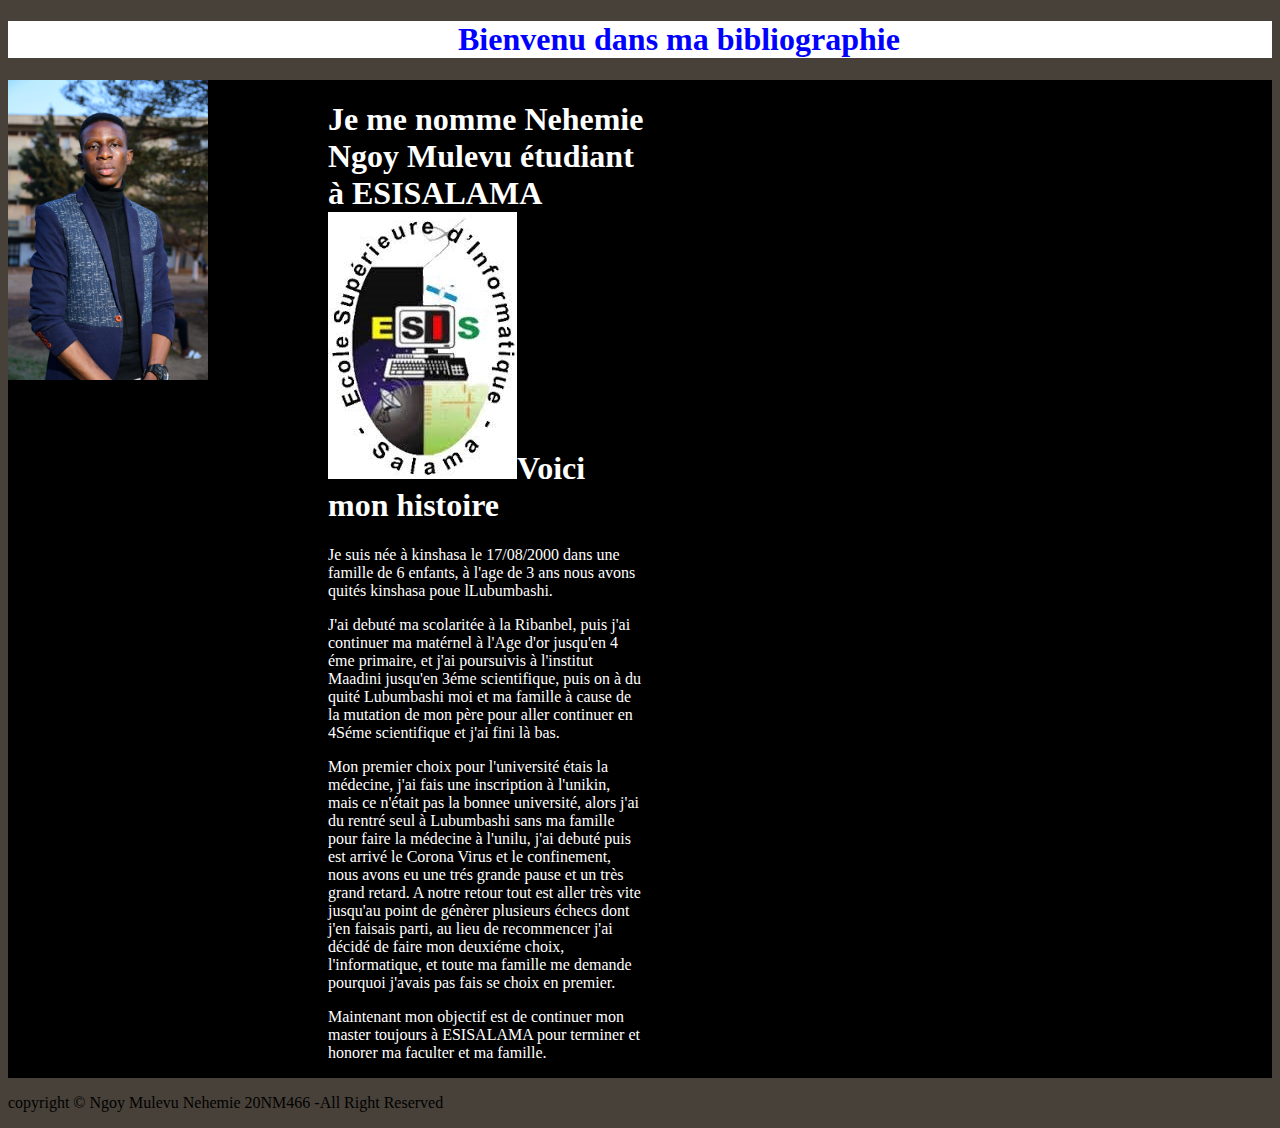
<file: index.html>
<!DOCTYPE html>
<html>
<head>
	<title>20NM466</title>
	<meta charset="utf-8">
	<link rel="stylesheet" type="text/css" href="style.css">
</head>
<body>
	<header>
		<h1 class="p1">
			Bienvenu dans ma bibliographie
		</h1>

		
	</header>
	


	<div id="content">
		<div class="leftbox">
			<img src="DSC_3002.JPG" width="200">
		</div>
		<div class="rightbox">
			<h1 class="nom">
				Je me nomme Nehemie Ngoy Mulevu étudiant à ESISALAMA<img src="Logoesis.jpg">Voici mon histoire
			</h1>
			<p class="bv">
				Je suis née à kinshasa le 17/08/2000 dans une famille de 6 enfants, à l'age de 3 ans nous avons quités kinshasa poue lLubumbashi.
			</p>
			<p>
				J'ai debuté ma scolaritée à la Ribanbel, puis j'ai continuer ma matérnel à l'Age d'or jusqu'en 4 éme primaire, et j'ai poursuivis à l'institut Maadini jusqu'en 3éme scientifique, puis on à du quité Lubumbashi moi et ma famille à cause de la mutation de mon père pour aller continuer en 4Séme scientifique et j'ai fini là bas.
			</p>
			<p>
				Mon premier choix pour l'université étais la médecine, j'ai fais une inscription à l'unikin, mais ce n'était pas la bonnee université, alors j'ai du rentré seul à Lubumbashi sans ma famille pour faire la médecine à l'unilu, j'ai debuté puis est arrivé le Corona Virus et le confinement, nous avons eu une trés grande pause et un très grand retard. A notre retour tout est aller très vite jusqu'au point de génèrer plusieurs échecs dont j'en faisais parti, au lieu de recommencer j'ai décidé de faire mon deuxiéme choix, l'informatique, et toute ma famille me demande pourquoi j'avais pas fais se choix en premier.
			</p>
			<p>
				Maintenant mon objectif est de continuer mon master toujours à ESISALAMA pour terminer et honorer ma faculter et ma famille.
			</p>
		</div>
		
	</div>


	<footer>
		<p class="p2">
			copyright &copy; Ngoy Mulevu Nehemie 20NM466 -All Right Reserved 
		</p>
	</footer>

</body>
</html>
</file>
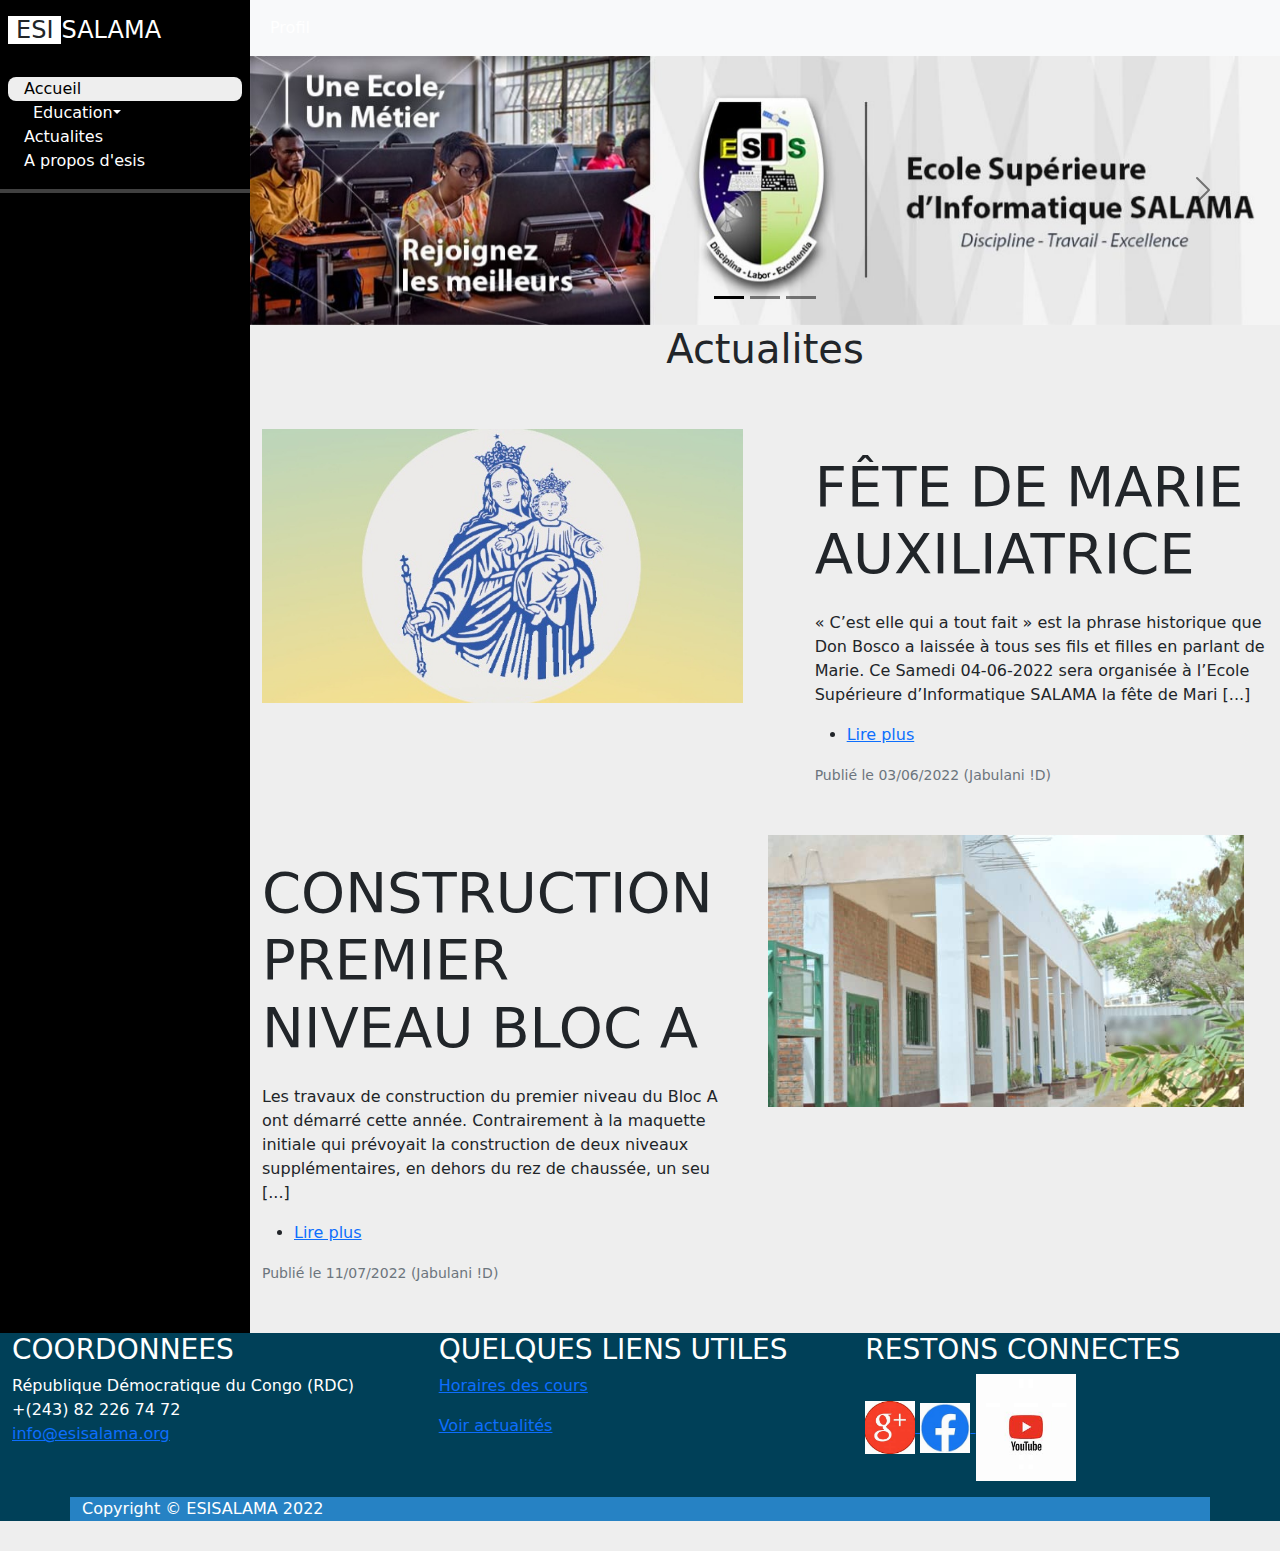
<file: CloneSiteEsis/index.html>
<!DOCTYPE html>
<html lang="en">
<head>
    <meta charset="UTF-8">
    <meta http-equiv="X-UA-Compatible" content="IE=edge">
    <meta name="viewport" content="width=device-width, initial-scale=1.0">
    <link rel="stylesheet" href="assets/css/bootstrap.min.css">
    <link rel="stylesheet" href="https://cdnjs.cloudflare.com/ajax/libs/font-awesome/6.2.0/css/all.min.css" integrity="sha512-xh6O/CkQoPOWDdYTDqeRdPCVd1SpvCA9XXcUnZS2FmJNp1coAFzvtCN9BmamE+4aHK8yyUHUSCcJHgXloTyT2A==" crossorigin="anonymous" referrerpolicy="no-referrer" />
    <link href="https://cdn.jsdelivr.net/npm/bootstrap@5.0.2/dist/css/bootstrap.min.css" rel="stylesheet" integrity="sha384-EVSTQN3/azprG1Anm3QDgpJLIm9Nao0Yz1ztcQTwFspd3yD65VohhpuuCOmLASjC" crossorigin="anonymous">
    <link rel="stylesheet" href="assets/css/style.css">
    <title>Accueil</title>

</head>
<body>
    <div class="main-container d-flex">
        <div class="sidebar " id="side_nav">
            <div class="header-box px-2 pt-3 pb-4 d-flex justify-content-betwen">
                <h1 class="fs-4"><span class="bg-white text-dark rounder shadow px-2 ">ESI</span><span class="text-white">SALAMA</span></h1>
                <bouton class="btn d-md-none d-block close-btn px-1 py-0 text-white"><i class="fa-solid fa-bars-staggered"></i></bouton>
            </div>
            <ul class="list-unstyled px-2">
                <li class="active"><a href="#" class="text-decoration-none"><i class="fa-sharp fa-solid fa-house py-4 pe-3"></i>Accueil</a></li>
                <li class="dropdown"><a href="#" class="text-decoration-none dropdown-toggle dropdown-toggle-split  "id="navbarDropdown" role="button" data-bs-toggle="dropdown" aria-expanded="false" ><i class="fa-solid fa-graduation-cap py-4 pe-3"></i>Education</a>
                    <ul class="dropdown-menu me-4 bg-dark " aria-labelledby="navbarDropdown">
                        <li><a class="dropdown-item" href="#">Horaire de cours</a></li>
                            <li><a class="dropdown-item" href="excelence.html">Centre d'excelence</a></li>
                            <li><hr class="dropdown-divider"></li>
                            <li><a class="dropdown-item" href="ibrairies.html">Bibliotheque</a></li>
                            <li><a class="dropdown-item" href="#">Horaire publication de resultats</a></li>
                            <li><a class="dropdown-item" href="#">Recours</a></li>
                            <li><hr class="dropdown-divider"></li>
                            <li><a class="dropdown-item" href="#">E-learning</a></li>
                            <li><a class="dropdown-item" href="#">Suivie TFC</a></li>
                      </ul>
                </li>
                <li class=""><a href="actualite.html" class="text-decoration-none"><i class="fa-solid fa-rectangle-ad py-4 pe-3"></i>Actualites</a></li>
                <li class=""><a href="apropsesis.html" class="text-decoration-none"><i class="fa-solid fa-address-card py-4 pe-3"></i>A propos d'esis</a></li>
            </ul>
            <hr class="hr-color">
        </div>
        
        <div class="content">
            <nav class="navbar navbar-expand-lg navbar-light bg-light">
                <div class="container-fluid">
                    <div class="d-flex justify-content-betwen d-md-none d-block">
                        <a class="navbar-brand fs-4" href="#"><span class="bg-white text-dark rounder shadow px-2 ">ESI</span><span class="text-dark">SALAMA</span></a>
                        <button class="btn px-1 py-0 open-btn"><i class="fa-sharp fa-solid fa-bars-staggered"></i></button>
                    </div> 
                  <button class="navbar-toggler" type="button" data-bs-toggle="collapse" data-bs-target="#navbarSupportedContent" aria-controls="navbarSupportedContent" aria-expanded="false" aria-label="Toggle navigation">
                    <span class="navbar-toggler-icon "></span>

                  </button>
                  <div class="collapse navbar-collapse justify-content-end" id="navbarSupportedContent">
                    <ul class="navbar-nav me-auto mb-2 mb-lg-0">
                      
                      <li class="nav-item">
                        <a class="nav-link text-white active" href="#"  aria-current="page">Profil</a>
                      </li>
                    </ul>
                    
                  </div>
                </div>
              </nav>  
              <div id="carouselExampleDark" class="carousel carousel-dark slide" data-bs-ride="carousel">
                <div class="carousel-indicators">
                  <button type="button" data-bs-target="#carouselExampleDark" data-bs-slide-to="0" class="active" aria-current="true" aria-label="Slide 1"></button>
                  <button type="button" data-bs-target="#carouselExampleDark" data-bs-slide-to="1" aria-label="Slide 2"></button>
                  <button type="button" data-bs-target="#carouselExampleDark" data-bs-slide-to="2" aria-label="Slide 3"></button>
                </div>
                <div class="carousel-inner">
                  <div class="carousel-item active" data-bs-interval="10000">
                    <img src="assets/img/esis.jpg" class="d-block w-100" alt="...">

                    <div class="carousel-caption d-none d-md-block">
                      
                    </div>
                  </div>
                  <div class="carousel-item" data-bs-interval="2000">
                    <img src="assets/img/banner_reseaux.png" class="d-block w-100" alt="...">
                    <div class="carousel-caption d-none d-md-block">
                      
                    </div>
                  </div>
                  <div class="carousel-item">
                    <img src="assets/img/banner_genie_log.png" class="d-block w-100" alt="...">
                    <div class="carousel-caption d-none d-md-block">
                      
                    </div>
                  </div>
                </div>
                <button class="carousel-control-prev" type="button" data-bs-target="#carouselExampleDark" data-bs-slide="prev">
                  <span class="carousel-control-prev-icon" aria-hidden="true"></span>
                  <span class="visually-hidden">Previous</span>
                </button>
                <button class="carousel-control-next" type="button" data-bs-target="#carouselExampleDark" data-bs-slide="next">
                  <span class="carousel-control-next-icon" aria-hidden="true"></span>
                  <span class="visually-hidden">Next</span>
                </button>
              </div>
             
              <section>
                <div class="container" data-aos="fade-up">
                  <div class="row">
                    <div class="col-lg-12 text-center mb-5">
                      <h1 class="page-title">Actualites</h1>
                    </div>
                  </div>
                    
                  <div class="row mb-5">
          
                    <div class="d-md-flex post-entry-2 half">
                      <a href="#" class="me-4 thumbnail">
                        <img src="assets/img/img-03062022-143540.jpeg" alt="" class="img-fluid" style="width: 210vh;">
                      </a>
                      <div class="ps-md-5 mt-4 mt-md-0">
                        <div class="post-meta mt-4"></div>
                        <h2 class="mb-4 display-4">FÊTE DE MARIE AUXILIATRICE</h2>
          
                        <p class="card-text">« C’est elle qui a tout fait » est la phrase historique que Don Bosco a laissée à tous ses fils et filles en parlant de Marie. Ce Samedi 04-06-2022 sera organisée à l’Ecole Supérieure d’Informatique SALAMA la fête de Mari [...]<nav><ul><li><a href="Lire plus3.html">Lire plus</a></li></ul></nav> 
</p>
                      <p class="card-text"><small class="text-muted">Publié le 03/06/2022 (Jabulani !D)</small></p>
                      </div>
                    </div>
          
                    <div class="d-md-flex post-entry-2 half mt-5">
                      <a href="#" class="me-4 thumbnail order-2">
                        <img src="assets/img/img-11072022-072850.jpg" alt="" class="img-fluid" style="width: 210vh;">
                      </a>
                      <div class="pe-md-5 mt-4 mt-md-0">
                        <div class="post-meta mt-4"></div>
                        <h2 class="mb-4 display-4">CONSTRUCTION PREMIER NIVEAU BLOC A</h2>
          
                       <p class="card-text">Les travaux de construction du premier niveau du Bloc A ont démarré cette année. Contrairement à la maquette initiale qui prévoyait la construction de deux niveaux supplémentaires, en dehors du rez de chaussée, un seu [...]<nav><ul><li><a href="Lire plus4.html">Lire plus</a></li></ul></nav> </p>
                      <p class="card-text"><small class="text-muted">Publié le 11/07/2022 (Jabulani !D)</small></p>
                      </div>
                    </div>
          
                  </div>
          
                </div>
              </section>
              
        </div>
    </div>
	 <footer> <div class="container-fluid"> <div class="row" id="bloc-info-plus"> <div class="col-xs-12 col-md-4"> <h3 class="titre-pied">COORDONNEES</h3> <p> République Démocratique du Congo (RDC)<br /> <span class="glyphicon glyphicon-earphone"></span> +(243) 82 226 74 72<br /> <a href="mailto:info@esisalama.org"> <span class="glyphicon glyphicon-envelope"></span> info@esisalama.org </a> </p> </div> <div class="col-xs-12 col-md-4"> <h3 class="titre-pied">QUELQUES LIENS UTILES</h3> <p><a href="index.php?module=horaire" >Horaires des cours</a></p> <!--<p><a href="index.php?module=calendrier" >Calendrier académique</a></p>--> <p><a href="actualite.html" >Voir actualités</a></p> </div> <div class="col-xs-12 col-md-4"> <h3 class="titre-pied">RESTONS CONNECTES</h3> <p> <a href="https://www.google.com" target="_blank"> <img src="assets/img/11.jfif" width="50px" alt="logo GooglePlus" /> </a> <a href="https://www.facebook.com/EsisOfficiel" target="_blank"> <img src="assets/img/th.jfif" width="50px" alt="logo Facebook" /> </a> <a href="https://www.youtube.com/channel/UCtDV8isvHNC0fli1FjYB-Xw" target="_blank"> <img src="assets/img/12.jfif" width="100px" alt="logo Youtube" /> </a> </p> </div> </div> </div> <div class="container" id="bloc-copyright"> <div class="row"> <div class="col-xs-12"> Copyright &copy; ESISALAMA 2022 </div> </div> </div> </footer>
     <style >
         footer{
            background-color: #004058;
            color: white;
            margin-bottom: 30px;
         }
         div#bloc-copyright div{
            background-color: #2682C4;
            
                    }

     </style>
    <script src="https://cdn.jsdelivr.net/npm/bootstrap@5.0.2/dist/js/bootstrap.bundle.min.js" integrity="sha384-MrcW6ZMFYlzcLA8Nl+NtUVF0sA7MsXsP1UyJoMp4YLEuNSfAP+JcXn/tWtIaxVXM" crossorigin="anonymous"></script>
    <script src="https://ajax.googleapis.com/ajax/libs/jquery/3.6.1/jquery.min.js"></script>
    
    <script>
        $(".sidebar ul li").on('click',function(){
            $(".sidebar ul li.active").removeClass('active');
            $(this).addClass('.active'); 
           
        })
            $('.open-btn').on('click',function(){
                $('.sidebar').addClass('active')
            });
            $('.close-btn').on('click',function(){
                $('.sidebar').removeClass('active')

            });
    </script>
</body>
</html>
</file>
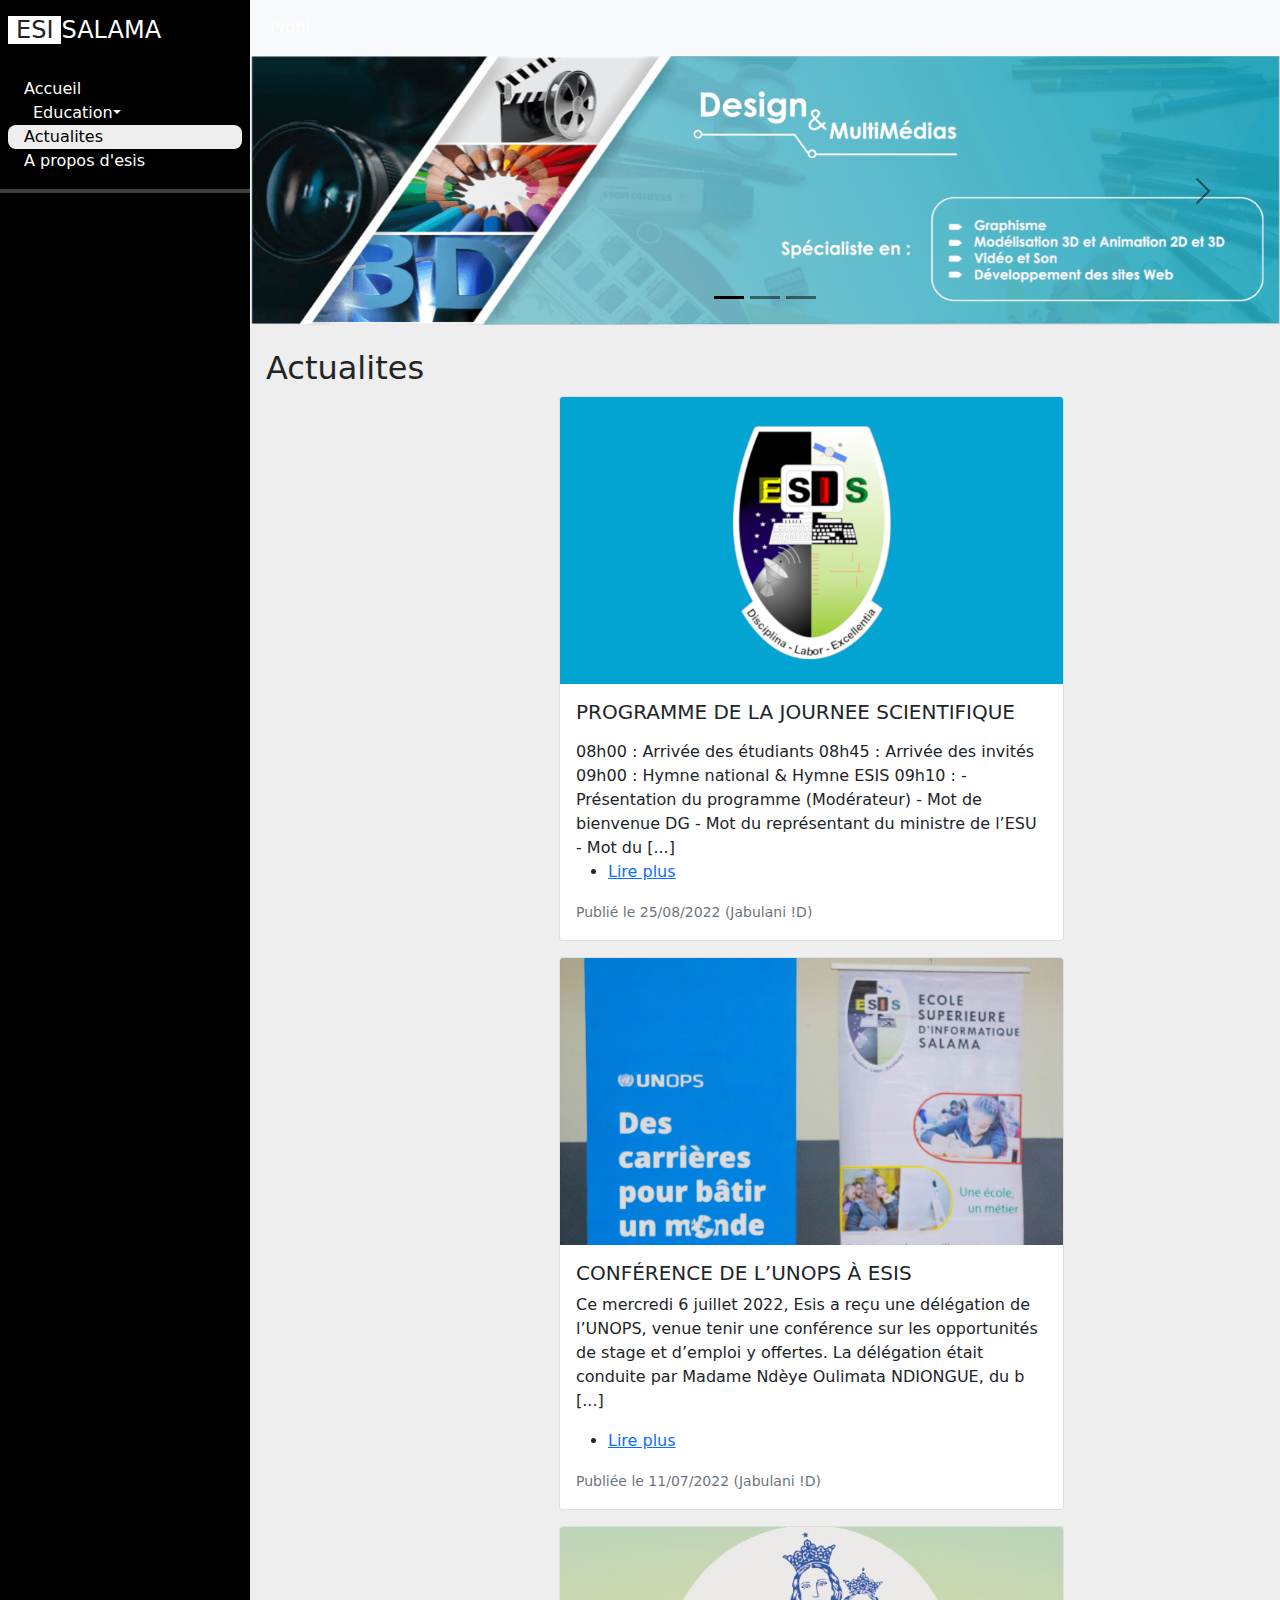
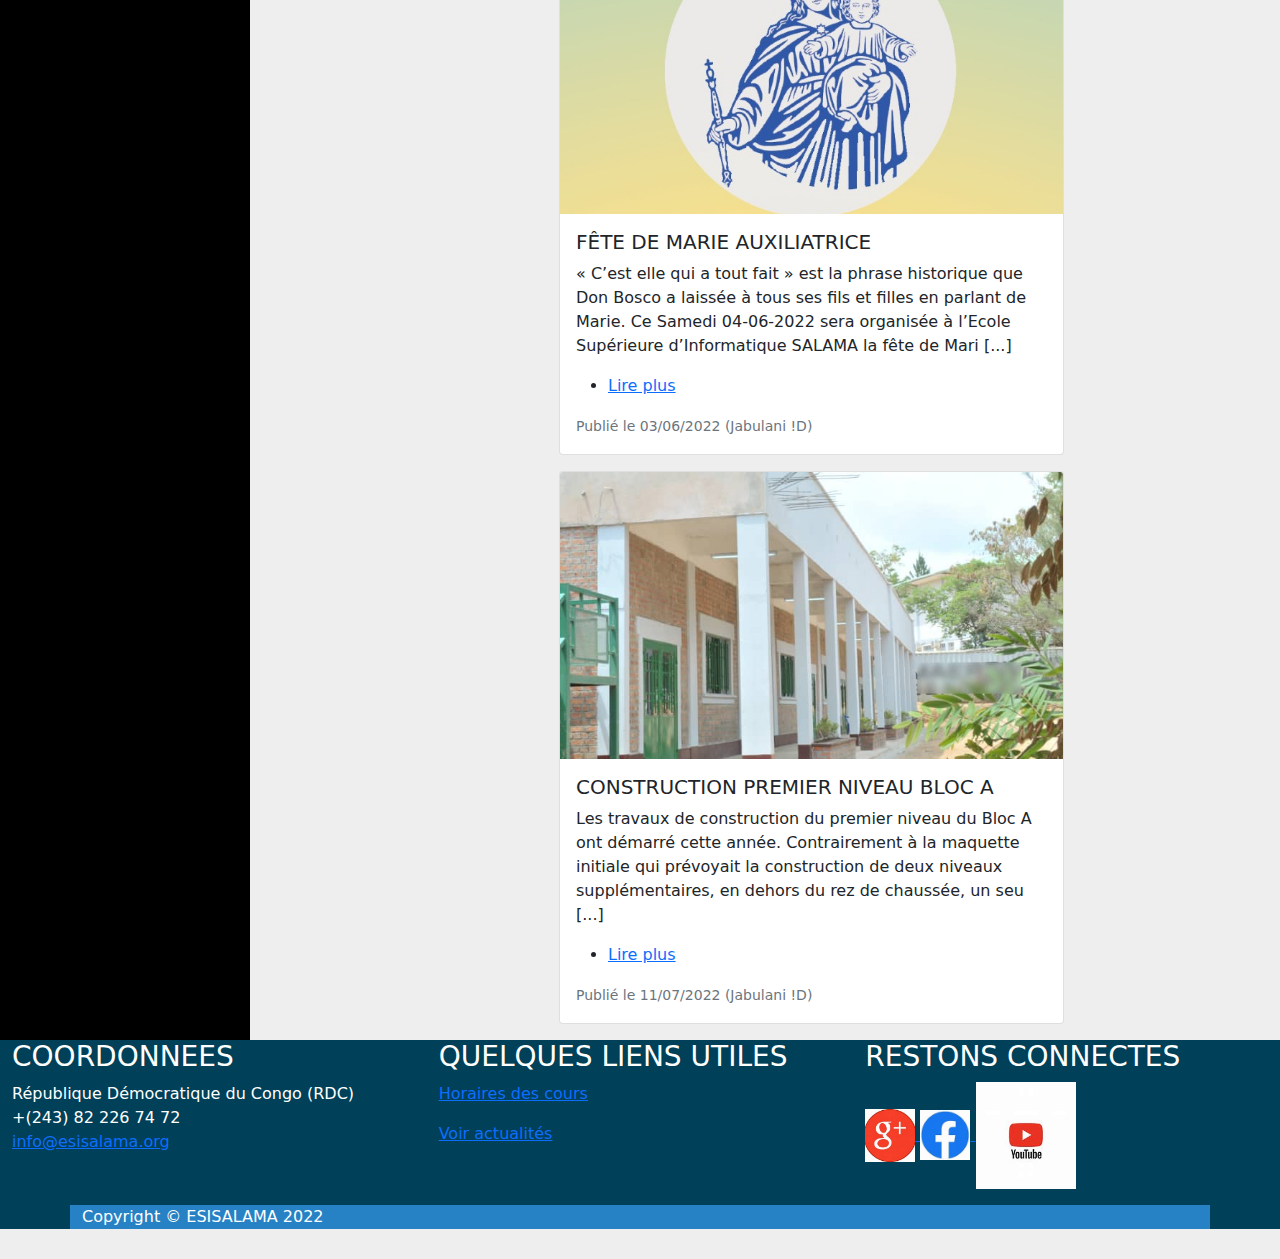
<file: CloneSiteEsis/actualite.html>
<!DOCTYPE html>
<html lang="en">
<head>
    <meta charset="UTF-8">
    <meta http-equiv="X-UA-Compatible" content="IE=edge">
    <meta name="viewport" content="width=device-width, initial-scale=1.0">
    <link rel="stylesheet" href="assets/css/bootstrap.min.css">
    <link rel="stylesheet" href="https://cdnjs.cloudflare.com/ajax/libs/font-awesome/6.2.0/css/all.min.css" integrity="sha512-xh6O/CkQoPOWDdYTDqeRdPCVd1SpvCA9XXcUnZS2FmJNp1coAFzvtCN9BmamE+4aHK8yyUHUSCcJHgXloTyT2A==" crossorigin="anonymous" referrerpolicy="no-referrer" />
    <link href="https://cdn.jsdelivr.net/npm/bootstrap@5.0.2/dist/css/bootstrap.min.css" rel="stylesheet" integrity="sha384-EVSTQN3/azprG1Anm3QDgpJLIm9Nao0Yz1ztcQTwFspd3yD65VohhpuuCOmLASjC" crossorigin="anonymous">
    <link rel="stylesheet" href="assets/css/style.css">
    <title>Actualites</title>

</head>
<body>
    <div class="main-container d-flex">
        <div class="sidebar " id="side_nav">
            <div class="header-box px-2 pt-3 pb-4 d-flex justify-content-betwen">
                <h1 class="fs-4"><span class="bg-white text-dark rounder shadow px-2 ">ESI</span><span class="text-white">SALAMA</span></h1>
                <bouton class="btn d-md-none d-block close-btn px-1 py-0 text-white"><i class="fa-solid fa-bars-staggered"></i></bouton>
            </div>
            <ul class="list-unstyled px-2">
                <li class=""><a href="index.html" class="text-decoration-none"><i class="fa-sharp fa-solid fa-house py-4 pe-3"></i>Accueil</a></li>
                <li class="dropdown"><a href="#" class="text-decoration-none dropdown-toggle dropdown-toggle-split  "id="navbarDropdown" role="button" data-bs-toggle="dropdown" aria-expanded="false" ><i class="fa-solid fa-graduation-cap py-4 pe-3"></i>Education</a>
                    <ul class="dropdown-menu me-4 bg-dark" aria-labelledby="navbarDropdown">
                        <li><a class="dropdown-item" href="#">Horaire de cours</a></li>
                            <li><a class="dropdown-item" href="excelence.html">Centre d'excelence</a></li>
                            <li><hr class="dropdown-divider"></li>
                            <li><a class="dropdown-item" href="ibrairies.html">Bibliotheque</a></li>
                            <li><a class="dropdown-item" href="#">Horaire publication de resultats</a></li>
                            <li><a class="dropdown-item" href="#">Recours</a></li>
                            <li><hr class="dropdown-divider"></li>
                            <li><a class="dropdown-item" href="#">E-learning</a></li>
                            <li><a class="dropdown-item" href="#">Suivie TFC</a></li>
                      </ul>
                </li>
                <li class="active"><a href="actualite.html" class="text-decoration-none"><i class="fa-solid fa-rectangle-ad py-4 pe-3"></i>Actualites</a></li>
                <li class=""><a href="apropsesis.html" class="text-decoration-none"><i class="fa-solid fa-address-card py-4 pe-3"></i>A propos d'esis</a></li>
            </ul>
            <hr class="hr-color">
        </div>
        <div class="content">
            <nav class="navbar navbar-expand-lg navbar-light bg-light">
                <div class="container-fluid">
                    <div class="d-flex justify-content-betwen d-md-none d-block">
                        <a class="navbar-brand fs-4" href="#"><span class="bg-white text-dark rounder shadow px-2 ">ESI</span><span class="text-dark">SALAMA</span></a>
                        <button class="btn px-1 py-0 open-btn"><i class="fa-sharp fa-solid fa-bars-staggered"></i></button>
                    </div> 
                  <button class="navbar-toggler" type="button" data-bs-toggle="collapse" data-bs-target="#navbarSupportedContent" aria-controls="navbarSupportedContent" aria-expanded="false" aria-label="Toggle navigation">
                    <span class="navbar-toggler-icon "></span>

                  </button>
                  <div class="collapse navbar-collapse justify-content-end" id="navbarSupportedContent">
                    <ul class="navbar-nav me-auto mb-2 mb-lg-0">
                      
                      <li class="nav-item">
                        <a class="nav-link text-white active" href="#"  aria-current="page">Profil</a>
                      </li>
                    </ul>
                    
                  </div>
                </div>
              </nav>  
              <div id="carouselExampleDark" class="carousel carousel-dark slide" data-bs-ride="carousel">
                <div class="carousel-indicators">
                  <button type="button" data-bs-target="#carouselExampleDark" data-bs-slide-to="0" class="active" aria-current="true" aria-label="Slide 1"></button>
                  <button type="button" data-bs-target="#carouselExampleDark" data-bs-slide-to="1" aria-label="Slide 2"></button>
                  <button type="button" data-bs-target="#carouselExampleDark" data-bs-slide-to="2" aria-label="Slide 3"></button>
                </div>
                <div class="carousel-inner">
                  <div class="carousel-item active" data-bs-interval="10000">
                    <img src="assets/img/banner_design.png" class="d-block w-100" alt="...">

                    <div class="carousel-caption d-none d-md-block">
                      
                    </div>
                  </div>
                  <div class="carousel-item" data-bs-interval="2000">
                    <img src="assets/img/banner_reseaux.png" class="d-block w-100" alt="...">
                    <div class="carousel-caption d-none d-md-block">
                      
                    </div>
                  </div>
                  <div class="carousel-item">
                    <img src="assets/img/banner_genie_log.png" class="d-block w-100" alt="...">
                    <div class="carousel-caption d-none d-md-block">
                      
                    </div>
                  </div>
                </div>
                <button class="carousel-control-prev" type="button" data-bs-target="#carouselExampleDark" data-bs-slide="prev">
                  <span class="carousel-control-prev-icon" aria-hidden="true"></span>
                  <span class="visually-hidden">Previous</span>
                </button>
                <button class="carousel-control-next" type="button" data-bs-target="#carouselExampleDark" data-bs-slide="next">
                  <span class="carousel-control-next-icon" aria-hidden="true"></span>
                  <span class="visually-hidden">Next</span>
                </button>
              </div>
              <div class="dashboard-content px-3 pt-4">
                <h2>Actualites</h2>
                
              </div>
              <main style="padding-left:30%;">
                <div class="card mb-3" style="width: 70%; ">
                    <img src="assets/img/img-25082022-141338.png" class="card-img-top" alt="..." >
                    <div class="card-body">
                      <h5 class="card-title">PROGRAMME DE LA JOURNEE SCIENTIFIQUE</h5>
                      <p class="card-text">
                          <div>08h00 : Arrivée des étudiants 08h45 : Arrivée des invités 09h00 : Hymne national & Hymne ESIS 09h10 : - Présentation du programme (Modérateur) - Mot de bienvenue DG - Mot du représentant du ministre de l’ESU - Mot du [...]</div> <div> <nav><ul><li><a href="Lire plus.html">Lire plus</a></li></ul></nav> 

                          </div> 


                      </p>
                      <p class="card-text"><small class="text-muted">Publié le 25/08/2022 (Jabulani !D)</small></p>
                    </div>
                  </div>
                  <div class="card mb-3" style="width: 70%; ">
                    <img src="assets/img/img-11072022-183756.jpg" class="card-img-top" alt="..." >
                    <div class="card-body">
                      <h5 class="card-title">CONFÉRENCE DE L’UNOPS À ESIS</h5>
                      <p class="card-text">Ce mercredi 6 juillet 2022, Esis a reçu une délégation de l’UNOPS, venue tenir une conférence sur les opportunités de stage et d’emploi y offertes. La délégation était conduite par Madame Ndèye Oulimata NDIONGUE, du b [...]<nav><ul><li><a href="Lire plus2.html">Lire plus</a></li></ul></nav> 

                      </p>
                      <p class="card-text"><small class="text-muted">Publiée le 11/07/2022 (Jabulani !D)</small></p>
                    </div>
                  </div>
                  <div class="card mb-3" style="width: 70%; ">
                    <img src="assets/img/img-03062022-143540.jpeg" class="card-img-top" alt="..." >
                    <div class="card-body">
                      <h5 class="card-title">FÊTE DE MARIE AUXILIATRICE</h5>
                      <p class="card-text">« C’est elle qui a tout fait » est la phrase historique que Don Bosco a laissée à tous ses fils et filles en parlant de Marie. Ce Samedi 04-06-2022 sera organisée à l’Ecole Supérieure d’Informatique SALAMA la fête de Mari [...]<nav><ul><li><a href="Lire plus3.html">Lire plus</a></li></ul></nav> 
</p>
                      <p class="card-text"><small class="text-muted">Publié le 03/06/2022 (Jabulani !D)</small></p>
                    </div>
                  </div>
                  <div class="card mb-3" style="width: 70%; ">
                    <img src="assets/img/img-11072022-072850.jpg" class="card-img-top" alt="..." >
                    <div class="card-body">
                      <h5 class="card-title">CONSTRUCTION PREMIER NIVEAU BLOC A</h5>
                      <p class="card-text">Les travaux de construction du premier niveau du Bloc A ont démarré cette année. Contrairement à la maquette initiale qui prévoyait la construction de deux niveaux supplémentaires, en dehors du rez de chaussée, un seu [...]<nav><ul><li><a href="Lire plus4.html">Lire plus</a></li></ul></nav> </p>
                      <p class="card-text"><small class="text-muted">Publié le 11/07/2022 (Jabulani !D)</small></p>
                    </div>
                  </div>
              </main>

        </div>

    </div>
	
    <script src="https://cdn.jsdelivr.net/npm/bootstrap@5.0.2/dist/js/bootstrap.bundle.min.js" integrity="sha384-MrcW6ZMFYlzcLA8Nl+NtUVF0sA7MsXsP1UyJoMp4YLEuNSfAP+JcXn/tWtIaxVXM" crossorigin="anonymous"></script>
    <script src="https://ajax.googleapis.com/ajax/libs/jquery/3.6.1/jquery.min.js"></script>
    
    <script>
        $(".sidebar ul li").on('click',function(){
            $(".sidebar ul li.active").removeClass('active');
            $(this).addClass('.active'); 
           
        })
            $('.open-btn').on('click',function(){
                $('.sidebar').addClass('active')
            });
            $('.close-btn').on('click',function(){
                $('.sidebar').removeClass('active')

            });
    </script>
    <footer> <div class="container-fluid"> <div class="row" id="bloc-info-plus"> <div class="col-xs-12 col-md-4"> <h3 class="titre-pied">COORDONNEES</h3> <p> République Démocratique du Congo (RDC)<br /> <span class="glyphicon glyphicon-earphone"></span> +(243) 82 226 74 72<br /> <a href="mailto:info@esisalama.org"> <span class="glyphicon glyphicon-envelope"></span> info@esisalama.org </a> </p> </div> <div class="col-xs-12 col-md-4"> <h3 class="titre-pied">QUELQUES LIENS UTILES</h3> <p><a href="index.php?module=horaire" >Horaires des cours</a></p> <!--<p><a href="index.php?module=calendrier" >Calendrier académique</a></p>--> <p><a href="actualite.html" >Voir actualités</a></p> </div> <div class="col-xs-12 col-md-4"> <h3 class="titre-pied">RESTONS CONNECTES</h3> <p> <a href="https://www.google.com" target="_blank"> <img src="assets/img/11.jfif" width="50px" alt="logo GooglePlus" /> </a> <a href="https://www.facebook.com/EsisOfficiel" target="_blank"> <img src="assets/img/th.jfif" width="50px" alt="logo Facebook" /> </a> <a href="https://www.youtube.com/channel/UCtDV8isvHNC0fli1FjYB-Xw" target="_blank"> <img src="assets/img/12.jfif" width="100px" alt="logo Youtube" /> </a> </p> </div> </div> </div> <div class="container" id="bloc-copyright"> <div class="row"> <div class="col-xs-12"> Copyright &copy; ESISALAMA 2022 </div> </div> </div> </footer>
     <style >
         footer{
            background-color: #004058;
            color: white;
            margin-bottom: 30px;
         }
         div#bloc-copyright div{
            background-color: #2682C4;
            
                    }

     </style>
</body>
</html>
</file>
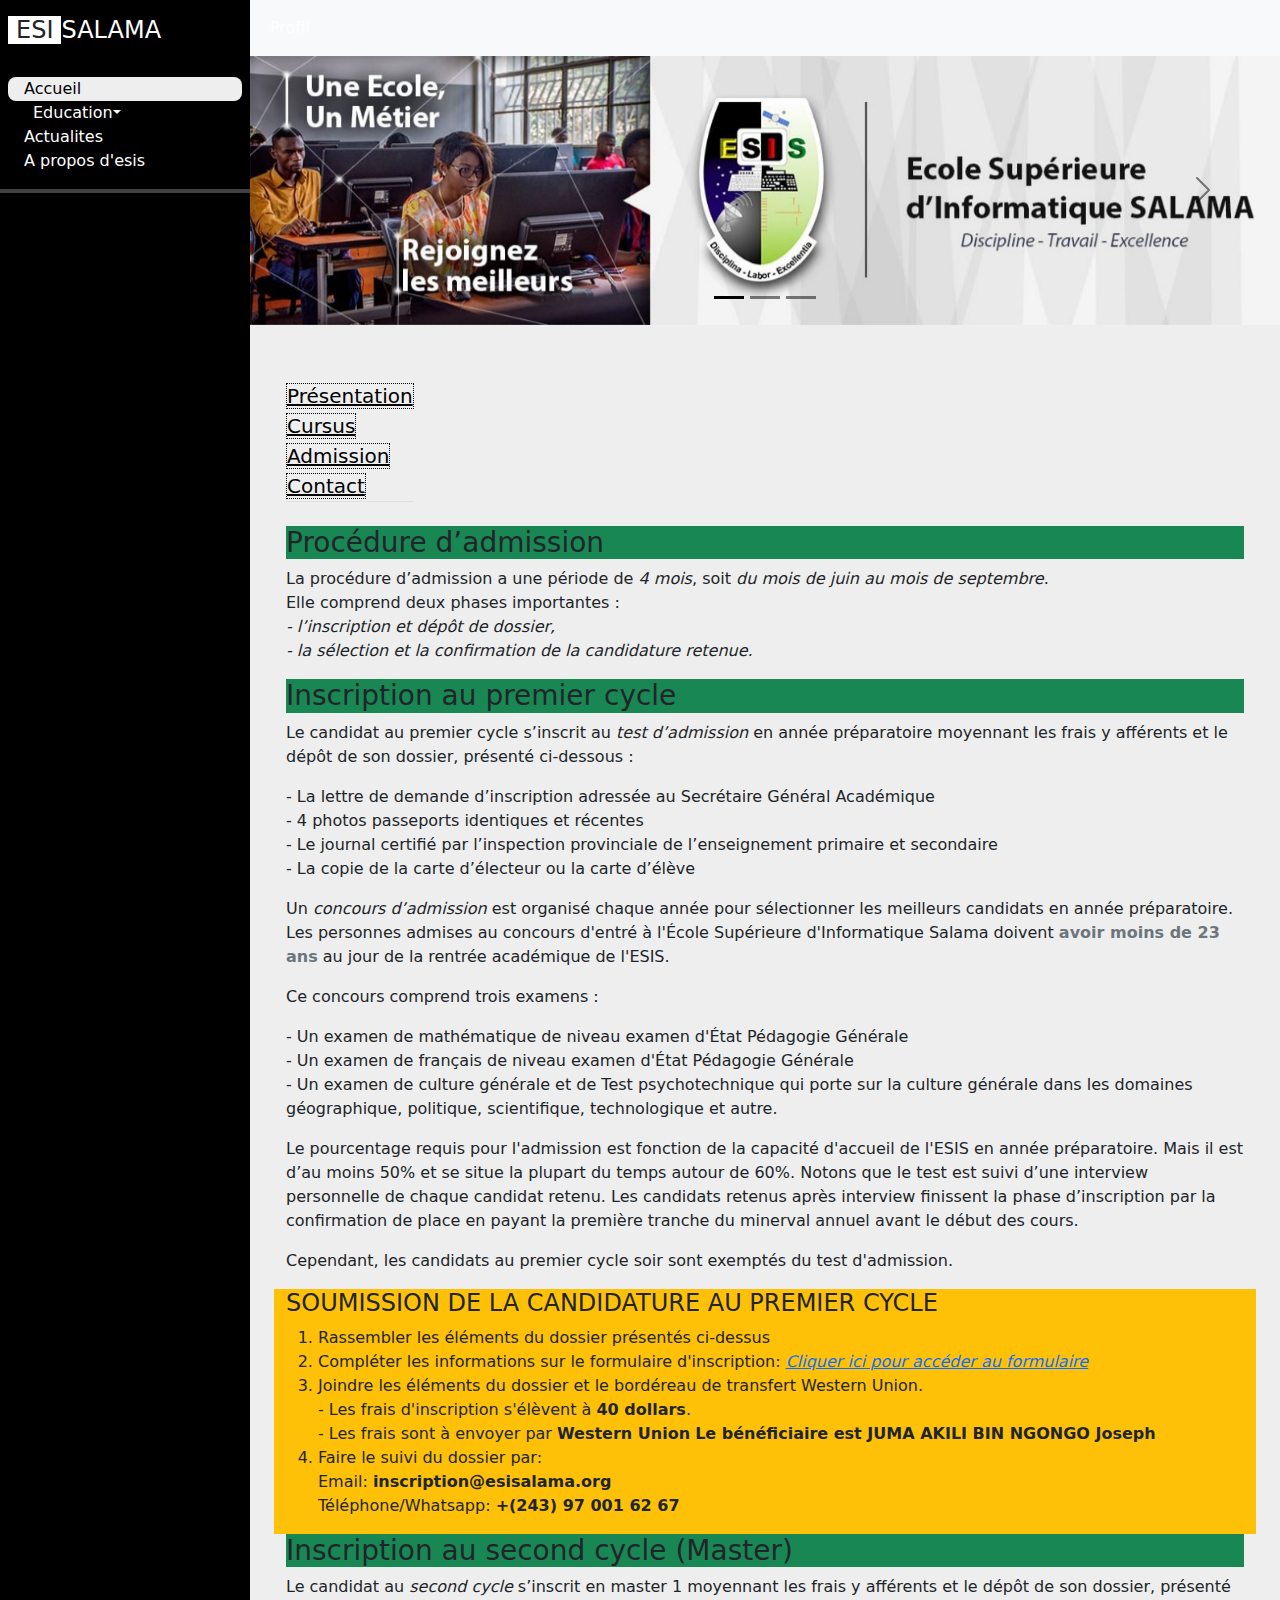
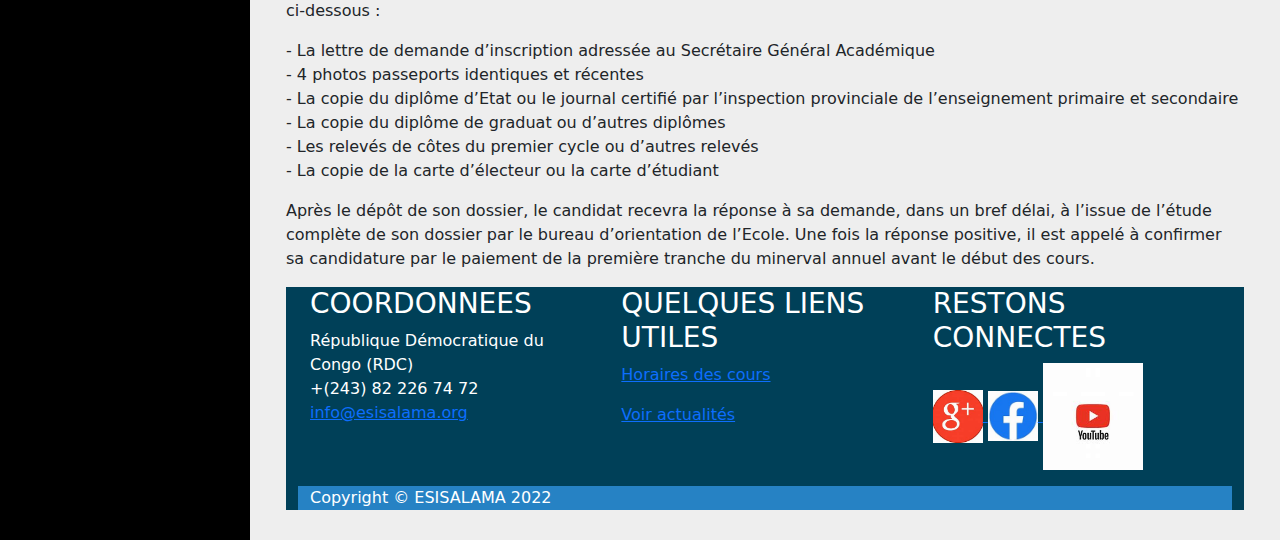
<file: CloneSiteEsis/admission.html>
<!DOCTYPE html>
<html lang="en">
<head>
    <meta charset="UTF-8">
    <meta http-equiv="X-UA-Compatible" content="IE=edge">
    <meta name="viewport" content="width=device-width, initial-scale=1.0">
    <link rel="stylesheet" href="assets/css/bootstrap.min.css">
    <link rel="stylesheet" href="https://cdnjs.cloudflare.com/ajax/libs/font-awesome/6.2.0/css/all.min.css" integrity="sha512-xh6O/CkQoPOWDdYTDqeRdPCVd1SpvCA9XXcUnZS2FmJNp1coAFzvtCN9BmamE+4aHK8yyUHUSCcJHgXloTyT2A==" crossorigin="anonymous" referrerpolicy="no-referrer" />
    <link href="https://cdn.jsdelivr.net/npm/bootstrap@5.0.2/dist/css/bootstrap.min.css" rel="stylesheet" integrity="sha384-EVSTQN3/azprG1Anm3QDgpJLIm9Nao0Yz1ztcQTwFspd3yD65VohhpuuCOmLASjC" crossorigin="anonymous">
    <link rel="stylesheet" href="assets/css/style.css">
    <title>Admission</title>

</head>
<body>
    <body>
    <div class="main-container d-flex">
        <div class="sidebar " id="side_nav">
            <div class="header-box px-2 pt-3 pb-4 d-flex justify-content-betwen">
                <h1 class="fs-4"><span class="bg-white text-dark rounder shadow px-2 ">ESI</span><span class="text-white">SALAMA</span></h1>
                <bouton class="btn d-md-none d-block close-btn px-1 py-0 text-white"><i class="fa-solid fa-bars-staggered"></i></bouton>
            </div>
            <ul class="list-unstyled px-2">
                <li class="active"><a href="#" class="text-decoration-none"><i class="fa-sharp fa-solid fa-house py-4 pe-3"></i>Accueil</a></li>
                <li class="dropdown"><a href="#" class="text-decoration-none dropdown-toggle dropdown-toggle-split  "id="navbarDropdown" role="button" data-bs-toggle="dropdown" aria-expanded="false" ><i class="fa-solid fa-graduation-cap py-4 pe-3"></i>Education</a>
                    <ul class="dropdown-menu me-4 bg-dark " aria-labelledby="navbarDropdown">
                        <li><a class="dropdown-item" href="#">Horaire de cours</a></li>
                            <li><a class="dropdown-item" href="excelence.html">Centre d'excelence</a></li>
                            <li><hr class="dropdown-divider"></li>
                            <li><a class="dropdown-item" href="ibrairies.html">Bibliotheque</a></li>
                            <li><a class="dropdown-item" href="#">Horaire publication de resultats</a></li>
                            <li><a class="dropdown-item" href="#">Recours</a></li>
                            <li><hr class="dropdown-divider"></li>
                            <li><a class="dropdown-item" href="#">E-learning</a></li>
                            <li><a class="dropdown-item" href="#">Suivie TFC</a></li>
                      </ul>
                </li>
                <li class=""><a href="actualite.html" class="text-decoration-none"><i class="fa-solid fa-rectangle-ad py-4 pe-3"></i>Actualites</a></li>
                <li class=""><a href="apropsesis.html" class="text-decoration-none"><i class="fa-solid fa-address-card py-4 pe-3"></i>A propos d'esis</a></li>
            </ul>
            <hr class="hr-color">
        </div>
        
        <div class="content">
            <nav class="navbar navbar-expand-lg navbar-light bg-light">
                <div class="container-fluid">
                    <div class="d-flex justify-content-betwen d-md-none d-block">
                        <a class="navbar-brand fs-4" href="#"><span class="bg-white text-dark rounder shadow px-2 ">ESI</span><span class="text-dark">SALAMA</span></a>
                        <button class="btn px-1 py-0 open-btn"><i class="fa-sharp fa-solid fa-bars-staggered"></i></button>
                    </div> 
                  <button class="navbar-toggler" type="button" data-bs-toggle="collapse" data-bs-target="#navbarSupportedContent" aria-controls="navbarSupportedContent" aria-expanded="false" aria-label="Toggle navigation">
                    <span class="navbar-toggler-icon "></span>

                  </button>
                  <div class="collapse navbar-collapse justify-content-end" id="navbarSupportedContent">
                    <ul class="navbar-nav me-auto mb-2 mb-lg-0">
                      
                      <li class="nav-item">
                        <a class="nav-link text-white active" href="#"  aria-current="page">Profil</a>
                      </li>
                    </ul>
                    
                  </div>
                </div>
              </nav>  
              <div id="carouselExampleDark" class="carousel carousel-dark slide" data-bs-ride="carousel">
                <div class="carousel-indicators">
                  <button type="button" data-bs-target="#carouselExampleDark" data-bs-slide-to="0" class="active" aria-current="true" aria-label="Slide 1"></button>
                  <button type="button" data-bs-target="#carouselExampleDark" data-bs-slide-to="1" aria-label="Slide 2"></button>
                  <button type="button" data-bs-target="#carouselExampleDark" data-bs-slide-to="2" aria-label="Slide 3"></button>
                </div>
                <div class="carousel-inner">
                  <div class="carousel-item active" data-bs-interval="10000">
                    <img src="assets/img/esis.jpg" class="d-block w-100" alt="...">

                    <div class="carousel-caption d-none d-md-block">
                      
                    </div>
                  </div>
                  <div class="carousel-item" data-bs-interval="2000">
                    <img src="assets/img/banner_reseaux.png" class="d-block w-100" alt="...">
                    <div class="carousel-caption d-none d-md-block">
                      
                    </div>
                  </div>
                  <div class="carousel-item">
                    <img src="assets/img/banner_genie_log.png" class="d-block w-100" alt="...">
                    <div class="carousel-caption d-none d-md-block">
                      
                    </div>
                  </div>
                </div>
                <button class="carousel-control-prev" type="button" data-bs-target="#carouselExampleDark" data-bs-slide="prev">
                  <span class="carousel-control-prev-icon" aria-hidden="true"></span>
                  <span class="visually-hidden">Previous</span>
                </button>
                <button class="carousel-control-next" type="button" data-bs-target="#carouselExampleDark" data-bs-slide="next">
                  <span class="carousel-control-next-icon" aria-hidden="true"></span>
                  <span class="visually-hidden">Next</span>
                </button>
              </div>
             
              <section>
                <div class="container" data-aos="fade-up">
                  <div class="row">
                    <div class="col-lg-12 text-center mb-5">
                      <h1 class="page-title"></h1>
                    </div>
                  </div>
                  <div class="container-fluid cadre-principal"> 
                    <div class="container" id="cadre-a-propos"> 
                      <div class="row">
                       <div id='apropos-onglets'> <!-- Nav tabs -->
                        <nav>
                        <ul class="nav nav-tabs" role="tablist"> 
                          <li role="presentation" class=" active"> <a href="apropsesis.html" role="tab" data-toggle="tab">Présentation</a> 
                          </li> <li role="presentation" class=""> <a href="cursus.html" role="tab" data-toggle="tab">Cursus</a> </li> <li role="presentation" class=""> <a href="admission.html" role="tab" data-toggle="tab">Admission</a> </li> <li role="presentation" class=""> <a href="contact.html" role="tab" data-toggle="tab">Contact</a> </li> </ul></nav><div class="tab-content">
                  <main>
                    <!-- Onglet Admission --> <div role="tabpanel" class="tab-pane" id="tab-admission">﻿<h3 class="bg-success well-sm">Procédure d’admission </h3> <p> La procédure d’admission a une période de <em>4 mois</em>, soit <em>du mois de juin au mois de septembre</em>.<br /> Elle comprend deux phases importantes : <br /> <em>- l’inscription et dépôt de dossier,</em><br /> <em>- la sélection et la confirmation de la candidature retenue.</em> </p> <h3 class="bg-success well-sm">Inscription au premier cycle</h3> <p> Le candidat au premier cycle s’inscrit au <em>test d’admission</em> en année préparatoire moyennant les frais y afférents et le dépôt de son dossier, présenté ci-dessous : </p> <p class="well well-sm admission-cond"> - La lettre de demande d’inscription adressée au Secrétaire Général Académique<br /> - 4 photos passeports identiques et récentes<br /> - Le journal certifié par l’inspection provinciale de l’enseignement primaire et secondaire<br /> - La copie de la carte d’électeur ou la carte d’élève<br /> </p> <p> Un <em>concours d’admission</em> est organisé chaque année pour sélectionner les meilleurs candidats en année préparatoire. Les personnes admises au concours d'entré à l'École Supérieure d'Informatique Salama doivent <strong><span class="text-muted">avoir moins de 23 ans</span></strong> au jour de la rentrée académique de l'ESIS. </p> <p> Ce concours comprend trois examens :</p> <p class="well well-sm admission-cond"> - Un examen de mathématique de niveau examen d'État Pédagogie Générale<br /> - Un examen de français de niveau examen d'État Pédagogie Générale<br /> - Un examen de culture générale et de Test psychotechnique qui porte sur la culture générale dans les domaines géographique, politique, scientifique, technologique et autre. </p> <p> Le pourcentage requis pour l'admission est fonction de la capacité d'accueil de l'ESIS en année préparatoire. Mais il est d’au moins 50% et se situe la plupart du temps autour de 60%. Notons que le test est suivi d’une interview personnelle de chaque candidat retenu. Les candidats retenus après interview finissent la phase d’inscription par la confirmation de place en payant la première tranche du minerval annuel avant le début des cours. </p> <p> Cependant, les candidats au premier cycle soir sont exemptés du test d'admission. </p> <div class="row bloc-soumission"> <div class='col-xs-12 bg-warning well-sm'> <h4>SOUMISSION DE LA CANDIDATURE AU PREMIER CYCLE</h4> <ol> <li>Rassembler les éléments du dossier présentés ci-dessus</li> <li> Compléter les informations sur le formulaire d'inscription: <em><a target="_blank" href="https://forms.gle/Nh2zi8uLinTk7Azp8"> Cliquer ici pour accéder au formulaire</a></em> <span class="glyphicon glyphicon-hand-left"></span> </li> <li> Joindre les éléments du dossier et le bordéreau de transfert Western Union.<br /> - Les frais d'inscription s'élèvent à <strong>40 dollars</strong>.<br />
                             - Les frais sont à envoyer par <strong>Western Union</strong> <strong>Le bénéficiaire est JUMA AKILI BIN NGONGO Joseph</strong> </li> <li> Faire le suivi du dossier par:<br /> <address> <span class="glyphicon glyphicon-envelope"></span> Email: <strong>inscription@esisalama.org</strong><br /> <span class="glyphicon glyphicon-earphone"></span> Téléphone/Whatsapp: <strong>+(243) 97 001 62 67</strong> </address> </li> </ol> </div> </div> <h3 class="bg-success well-sm">Inscription au second cycle (Master)</h3> <p> Le candidat au <em>second cycle</em> s’inscrit en master 1 moyennant les frais y afférents et le dépôt de son dossier, présenté ci-dessous : </p> 
                            <p class="well well-sm admission-cond"> - La lettre de demande d’inscription adressée au Secrétaire Général Académique<br /> - 4 photos passeports identiques et récentes<br /> - La copie du diplôme d’Etat ou le journal certifié par l’inspection provinciale de l’enseignement primaire et secondaire<br /> - La copie du diplôme de graduat ou d’autres diplômes<br /> - Les relevés de côtes du premier cycle ou d’autres relevés<br /> - La copie de la carte d’électeur ou la carte d’étudiant <br />
                             </p>
                             <p> Après le dépôt de son dossier, le candidat recevra la réponse à sa demande, dans un bref délai, à l’issue de l’étude complète de son dossier par le bureau d’orientation de l’Ecole. Une fois la réponse positive, il est appelé à confirmer sa candidature par le paiement de la première tranche du minerval annuel avant le début des cours. 
                  </p>
        

                  </main>
                  <script src="https://cdn.jsdelivr.net/npm/bootstrap@5.0.2/dist/js/bootstrap.bundle.min.js" integrity="sha384-MrcW6ZMFYlzcLA8Nl+NtUVF0sA7MsXsP1UyJoMp4YLEuNSfAP+JcXn/tWtIaxVXM" crossorigin="anonymous"></script>
    <script src="https://ajax.googleapis.com/ajax/libs/jquery/3.6.1/jquery.min.js"></script>
    
    <script>
        $(".sidebar ul li").on('click',function(){
            $(".sidebar ul li.active").removeClass('active');
            $(this).addClass('.active'); 
           
        })
            $('.open-btn').on('click',function(){
                $('.sidebar').addClass('active')
            });
            $('.close-btn').on('click',function(){
                $('.sidebar').removeClass('active')

            });
    </script>
    <style >
        div#apropos-onglets nav ul.nav{
            display: inline-block;
        }
        div#apropos-onglets ul.nav li a{
            text-decoration:underline;
            border: 1px dotted black;
            color: black;
            font-size: 20px;
        }

    </style>
    <footer> <div class="container-fluid"> <div class="row" id="bloc-info-plus"> <div class="col-xs-12 col-md-4"> <h3 class="titre-pied">COORDONNEES</h3> <p> République Démocratique du Congo (RDC)<br /> <span class="glyphicon glyphicon-earphone"></span> +(243) 82 226 74 72<br /> <a href="mailto:info@esisalama.org"> <span class="glyphicon glyphicon-envelope"></span> info@esisalama.org </a> </p> </div> <div class="col-xs-12 col-md-4"> <h3 class="titre-pied">QUELQUES LIENS UTILES</h3> <p><a href="index.php?module=horaire" >Horaires des cours</a></p> <!--<p><a href="index.php?module=calendrier" >Calendrier académique</a></p>--> <p><a href="actualite.html" >Voir actualités</a></p> </div> <div class="col-xs-12 col-md-4"> <h3 class="titre-pied">RESTONS CONNECTES</h3> <p> <a href="https://www.google.com" target="_blank"> <img src="assets/img/11.jfif" width="50px" alt="logo GooglePlus" /> </a> <a href="https://www.facebook.com/EsisOfficiel" target="_blank"> <img src="assets/img/th.jfif" width="50px" alt="logo Facebook" /> </a> <a href="https://www.youtube.com/channel/UCtDV8isvHNC0fli1FjYB-Xw" target="_blank"> <img src="assets/img/12.jfif" width="100px" alt="logo Youtube" /> </a> </p> </div> </div> </div> <div class="container" id="bloc-copyright"> <div class="row"> <div class="col-xs-12"> Copyright &copy; ESISALAMA 2022 </div> </div> </div> </footer>
     <style >
         footer{
            background-color: #004058;
            color: white;
            margin-bottom: 30px;
         }
         div#bloc-copyright div{
            background-color: #2682C4;
            
                    }

     </style>
      </body>
</html>
</file>
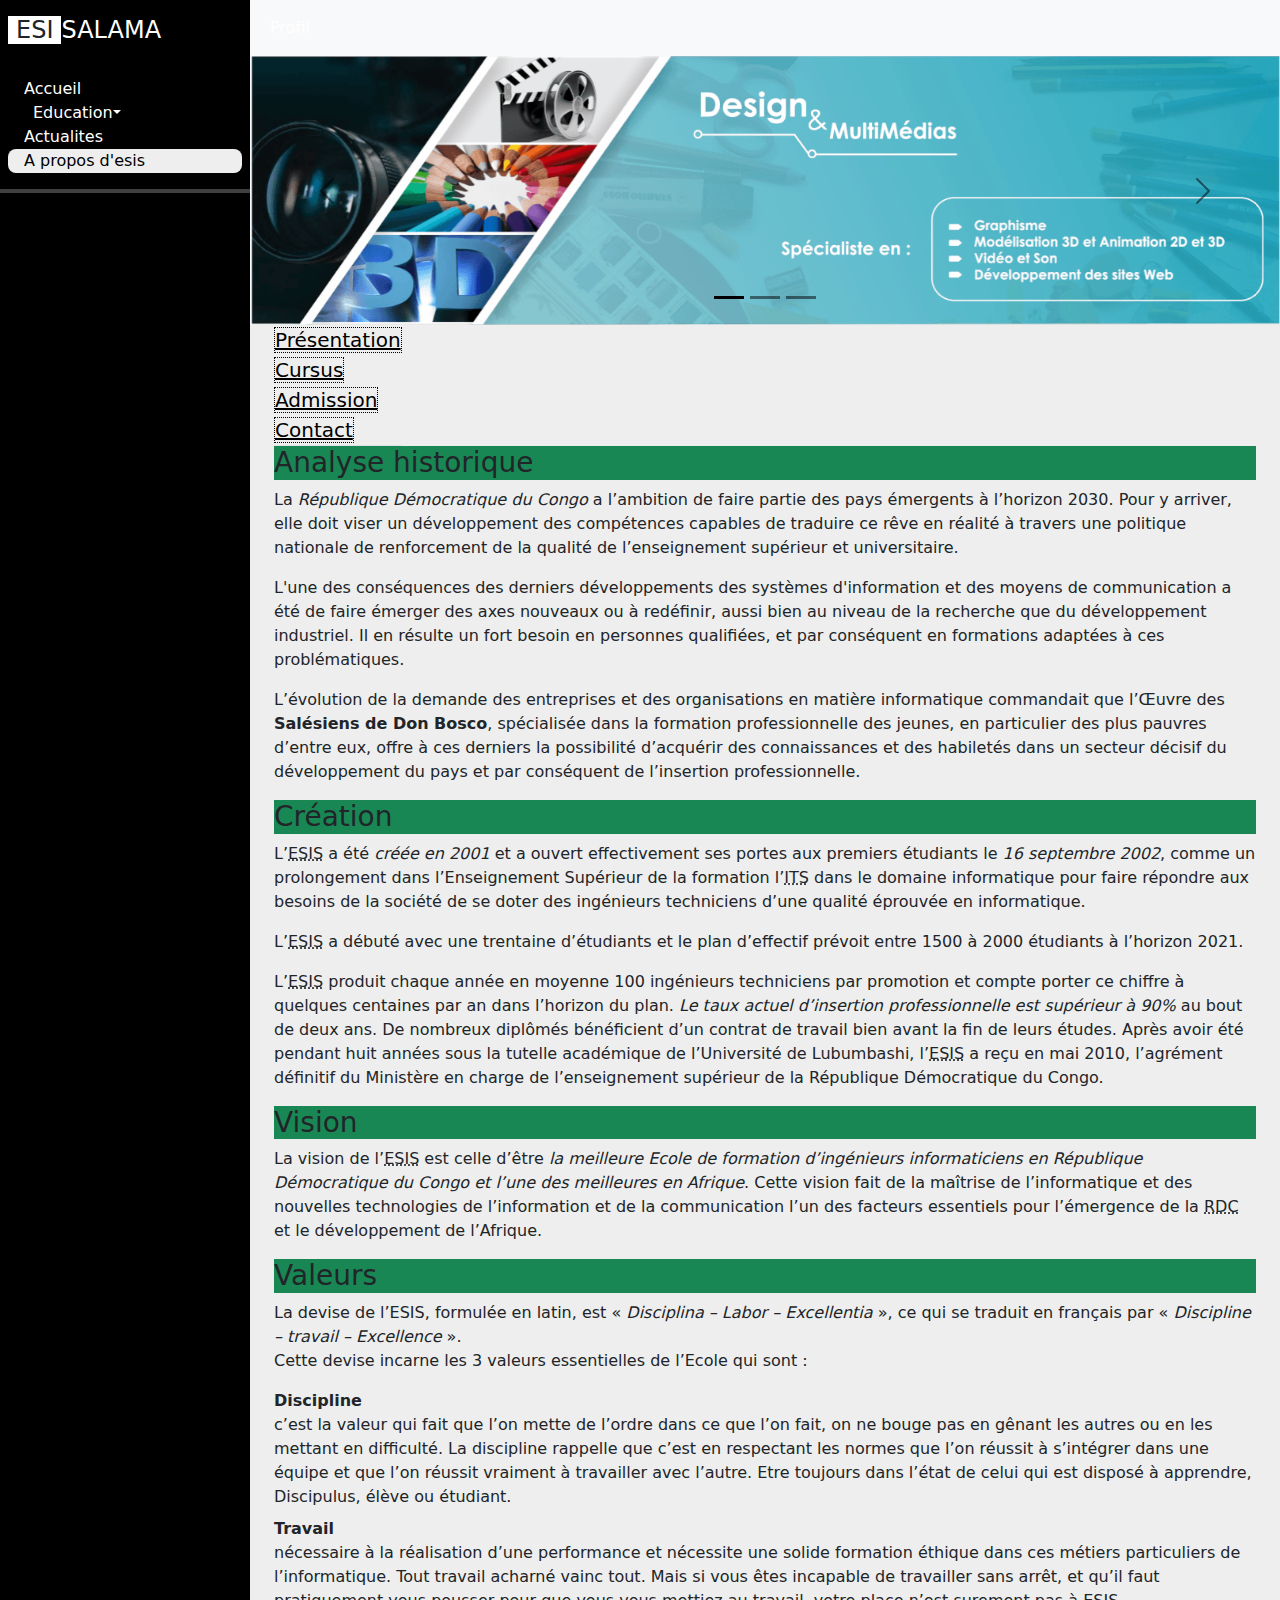
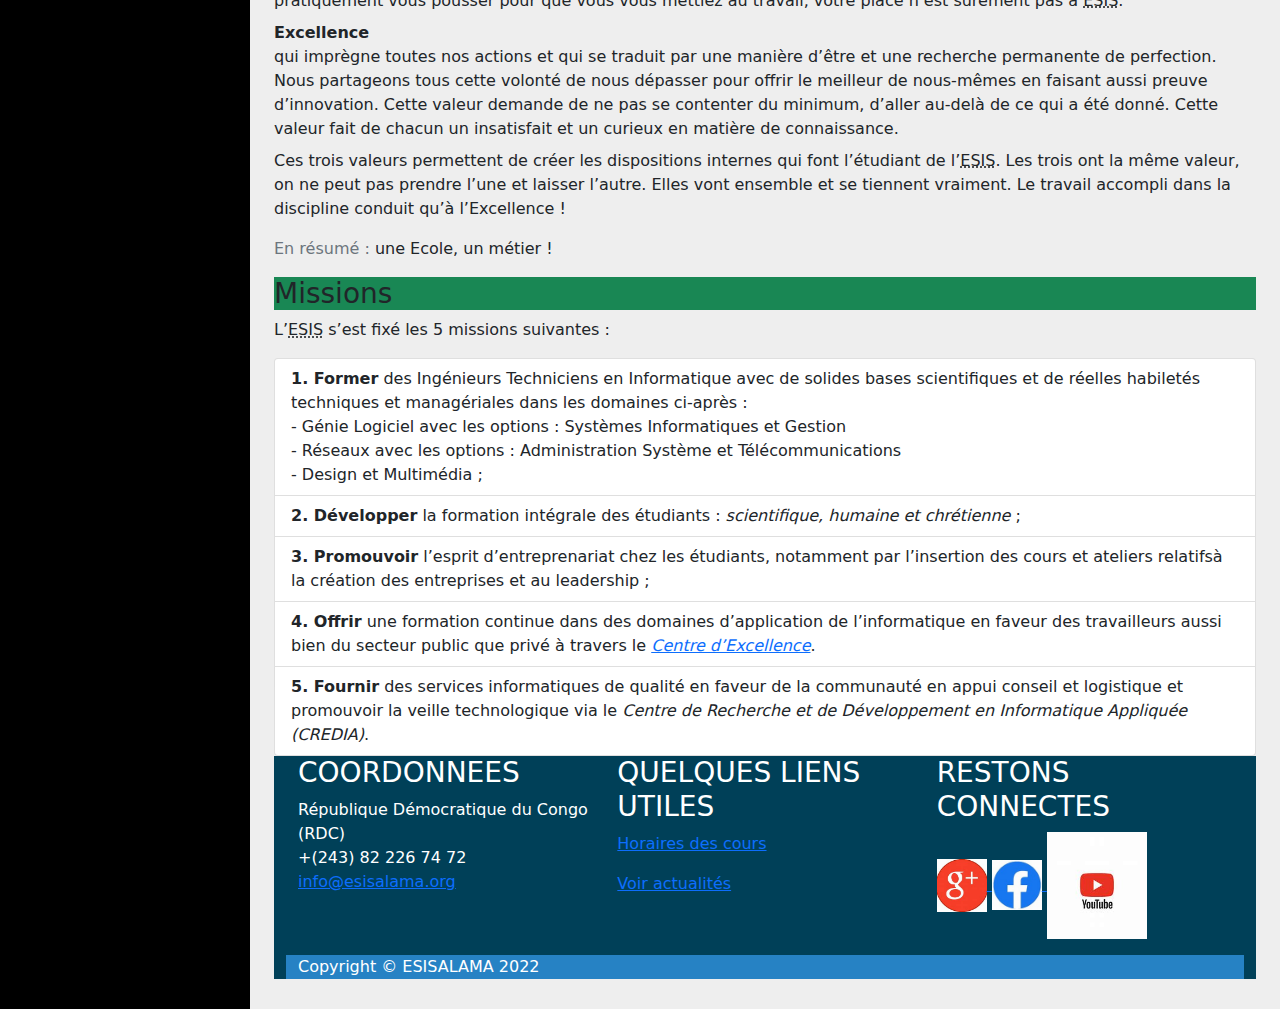
<file: CloneSiteEsis/apropsesis.html>
<!DOCTYPE html>
<html lang="en">
<head>
    <meta charset="UTF-8">
    <meta http-equiv="X-UA-Compatible" content="IE=edge">
    <meta name="viewport" content="width=device-width, initial-scale=1.0">
    <link rel="stylesheet" href="assets/css/bootstrap.min.css">
    <link rel="stylesheet" href="https://cdnjs.cloudflare.com/ajax/libs/font-awesome/6.2.0/css/all.min.css" integrity="sha512-xh6O/CkQoPOWDdYTDqeRdPCVd1SpvCA9XXcUnZS2FmJNp1coAFzvtCN9BmamE+4aHK8yyUHUSCcJHgXloTyT2A==" crossorigin="anonymous" referrerpolicy="no-referrer" />
    <link href="https://cdn.jsdelivr.net/npm/bootstrap@5.0.2/dist/css/bootstrap.min.css" rel="stylesheet" integrity="sha384-EVSTQN3/azprG1Anm3QDgpJLIm9Nao0Yz1ztcQTwFspd3yD65VohhpuuCOmLASjC" crossorigin="anonymous">
    <link rel="stylesheet" href="assets/css/style.css">
    <title>A propos Esis</title>
</head>
<body>
    <body>
        <div class="main-container d-flex">
            <div class="sidebar " id="side_nav">
                <div class="header-box px-2 pt-3 pb-4 d-flex justify-content-betwen">
                    <h1 class="fs-4"><span class="bg-white text-dark rounder shadow px-2 ">ESI</span><span class="text-white">SALAMA</span></h1>
                    <bouton class="btn d-md-none d-block close-btn px-1 py-0 text-white"><i class="fa-solid fa-bars-staggered"></i></bouton>
                </div>
                <ul class="list-unstyled px-2">
                    <li class=""><a href="index.html" class="text-decoration-none"><i class="fa-sharp fa-solid fa-house py-4 pe-3"></i>Accueil</a></li>
                    <li class="dropdown"><a href="#" class="text-decoration-none dropdown-toggle dropdown-toggle-split  "id="navbarDropdown" role="button" data-bs-toggle="dropdown" aria-expanded="false" ><i class="fa-solid fa-graduation-cap py-4 pe-3"></i>Education</a>
                        <ul class="dropdown-menu me-4 bg-dark" aria-labelledby="navbarDropdown">
                            <li><a class="dropdown-item" href="">Horaire de cours</a></li>
                            <li><a class="dropdown-item" href="excelence.html">Centre d'excelence</a></li>
                            <li><hr class="dropdown-divider"></li>
                            <li><a class="dropdown-item" href="ibrairies.html">Bibliotheque</a></li>
                            <li><a class="dropdown-item" href="#">Horaire publication de resultats</a></li>
                            <li><a class="dropdown-item" href="#">Recours</a></li>
                            <li><hr class="dropdown-divider"></li>
                            <li><a class="dropdown-item" href="#">E-learning</a></li>
                            <li><a class="dropdown-item" href="#">Suivie TFC</a></li>
                            
                          </ul>
                    </li>
                    <li class=""><a href="actualite.html" class="text-decoration-none"><i class="fa-solid fa-rectangle-ad py-4 pe-3"></i>Actualites</a></li>
                    <li class="active"><a href="apropsesis.html" class="text-decoration-none"><i class="fa-solid fa-address-card py-4 pe-3"></i>A propos d'esis</a></li>
                </ul>
                <hr class="hr-color">
            </div>
            <div class="content">
                <nav class="navbar navbar-expand-lg navbar-light bg-light">
                    <div class="container-fluid">
                        <div class="d-flex justify-content-betwen d-md-none d-block">
                            <a class="navbar-brand fs-4" href="#"><span class="bg-white text-dark rounder shadow px-2 ">ESI</span><span class="text-dark">SALAMA</span></a>
                            <button class="btn px-1 py-0 open-btn"><i class="fa-sharp fa-solid fa-bars-staggered"></i></button>
                        </div> 
                      <button class="navbar-toggler" type="button" data-bs-toggle="collapse" data-bs-target="#navbarSupportedContent" aria-controls="navbarSupportedContent" aria-expanded="false" aria-label="Toggle navigation">
                        <span class="navbar-toggler-icon "></span>
    
                      </button>
                      <div class="collapse navbar-collapse justify-content-end" id="navbarSupportedContent">
                        <ul class="navbar-nav me-auto mb-2 mb-lg-0">
                          
                          <li class="nav-item">
                            <a class="nav-link text-white active" href="#"  aria-current="page">Profil</a>
                          </li>
                        </ul>
                        
                      </div>
                    </div>
                  </nav>  
                  <div id="carouselExampleDark" class="carousel carousel-dark slide" data-bs-ride="carousel">
                    <div class="carousel-indicators">
                      <button type="button" data-bs-target="#carouselExampleDark" data-bs-slide-to="0" class="active" aria-current="true" aria-label="Slide 1"></button>
                      <button type="button" data-bs-target="#carouselExampleDark" data-bs-slide-to="1" aria-label="Slide 2"></button>
                      <button type="button" data-bs-target="#carouselExampleDark" data-bs-slide-to="2" aria-label="Slide 3"></button>
                    </div>
                    <div class="carousel-inner">
                      <div class="carousel-item active" data-bs-interval="10000">
                        <img src="assets/img/banner_design.png" class="d-block w-100" alt="...">
    
                        <div class="carousel-caption d-none d-md-block">
                          
                        </div>
                      </div>
                      <div class="carousel-item" data-bs-interval="2000">
                        <img src="assets/img/banner_reseaux.png" class="d-block w-100" alt="...">
                        <div class="carousel-caption d-none d-md-block">
                          
                        </div>
                      </div>
                      <div class="carousel-item">
                        <img src="assets/img/banner_genie_log.png" class="d-block w-100" alt="...">
                        <div class="carousel-caption d-none d-md-block">
                          
                        </div>
                      </div>
                    </div>
                    <button class="carousel-control-prev" type="button" data-bs-target="#carouselExampleDark" data-bs-slide="prev">
                      <span class="carousel-control-prev-icon" aria-hidden="true"></span>
                      <span class="visually-hidden">Previous</span>
                    </button>
                    <button class="carousel-control-next" type="button" data-bs-target="#carouselExampleDark" data-bs-slide="next">
                      <span class="carousel-control-next-icon" aria-hidden="true"></span>
                      <span class="visually-hidden">Next</span>
                    </button>
                  </div>
                  <div class="container-fluid cadre-principal"> 
                    <div class="container" id="cadre-a-propos"> 
                      <div class="row">
                       <div id='apropos-onglets'> <!-- Nav tabs -->
                        <nav>
                        <ul class="nav nav-tabs" role="tablist"> 
                          <li role="presentation" class=" active"> <a href="#tab-presentation" role="tab" data-toggle="tab">Présentation</a> 
                          </li> <li role="presentation" class=""> <a href="cursus.html" role="tab" data-toggle="tab">Cursus</a> </li> <li role="presentation" class=""> <a href="admission.html" role="tab" data-toggle="tab">Admission</a> </li> <li role="presentation" class=""> <a href="contact.html" role="tab" data-toggle="tab">Contact</a> </li> </ul></nav><div class="tab-content"> <!-- Onglet Présentation --> <div role="tabpanel" class="tab-pane active" id="tab-presentation">
                            <h3 class="bg-success well-sm">Analyse historique</h3> <p> La <em>République Démocratique du Congo</em> a l’ambition de faire partie des pays émergents à l’horizon 2030. Pour y arriver, elle doit viser un développement des compétences capables de traduire ce rêve en réalité à travers une politique nationale de renforcement de la qualité de l’enseignement supérieur et universitaire. </p> <p> L'une des conséquences des derniers développements des systèmes d'information et des moyens de communication a été de faire émerger des axes nouveaux ou à redéfinir, aussi bien au niveau de la recherche que du développement industriel. Il en résulte un fort besoin en personnes qualifiées, et par conséquent en formations adaptées à ces problématiques. </p> <p> L’évolution de la demande des entreprises et des organisations en matière informatique commandait que l’Œuvre des <strong>Salésiens de Don Bosco</strong>, spécialisée dans la formation professionnelle des jeunes, en particulier des plus pauvres d’entre eux, offre à ces derniers la possibilité d’acquérir des connaissances et des habiletés dans un secteur décisif du développement du pays et par conséquent de l’insertion professionnelle. </p> <h3 class="bg-success well-sm">Création</h3> <p> L’<abbr title="Ecole Supérieure d'Informatique SALAMA">ESIS</abbr> a été <em>créée en 2001</em> et a ouvert effectivement ses portes aux premiers étudiants le <em>16 septembre 2002</em>, comme un prolongement dans l’Enseignement Supérieur de la formation l’<abbr title="Institut Technique SALAMA">ITS</abbr> dans le domaine informatique pour faire répondre aux besoins de la société de se doter des ingénieurs techniciens d’une qualité éprouvée en informatique. </p> <p> L’<abbr title="Ecole Supérieure d'Informatique SALAMA">ESIS</abbr> a débuté avec une trentaine d’étudiants et le plan d’effectif prévoit entre 1500 à 2000 étudiants à l’horizon 2021. </p> <p> L’<abbr title="Ecole Supérieure d'Informatique SALAMA">ESIS</abbr> produit chaque année en moyenne 100 ingénieurs techniciens par promotion et compte porter ce chiffre à quelques centaines par an dans l’horizon du plan. <em>Le taux actuel d’insertion professionnelle est supérieur à 90%</em> au bout de deux ans. De nombreux diplômés bénéficient d’un contrat de travail bien avant la fin de leurs études. Après avoir été pendant huit années sous la tutelle académique de l’Université de Lubumbashi, l’<abbr title="Ecole Supérieure d'Informatique SALAMA">ESIS</abbr> a reçu en mai 2010, l’agrément définitif du Ministère en charge de l’enseignement supérieur de la République Démocratique du Congo. </p> <h3 class="bg-success well-sm">Vision</h3> <p> La vision de l’<abbr title="Ecole Supérieure d'Informatique SALAMA">ESIS</abbr> est celle d’être <em>la meilleure Ecole de formation d’ingénieurs informaticiens en République Démocratique du Congo et l’une des meilleures en Afrique</em>. Cette vision fait de la maîtrise de l’informatique et des nouvelles technologies de l’information et de la communication l’un des facteurs essentiels pour l’émergence de la <abbr title="République Démocratique du Congo">RDC</abbr> et le développement de l’Afrique. </p> <h3 class="bg-success well-sm">Valeurs</h3> <p> La devise de l’ESIS, formulée en latin, est « <em>Disciplina – Labor – Excellentia</em> », ce qui se traduit en français par « <em>Discipline – travail – Excellence</em> ».<br />Cette devise incarne les 3 valeurs essentielles de l’Ecole qui sont : </p> <dl class="dl-horizontal"> <dt>Discipline</dt> <dd> c’est la valeur qui fait que l’on mette de l’ordre dans ce que l’on fait, on ne bouge pas en gênant les autres ou en les mettant en difficulté. La discipline rappelle que c’est en respectant les normes que l’on réussit à s’intégrer dans une équipe et que l’on réussit vraiment à travailler avec l’autre. Etre toujours dans l’état de celui qui est disposé à apprendre, Discipulus, élève ou étudiant. </dd> <dt>Travail</dt> <dd> nécessaire à la réalisation d’une performance et nécessite une solide formation éthique dans ces métiers particuliers de l’informatique. Tout travail acharné vainc tout. Mais si vous êtes incapable de travailler sans arrêt, et qu’il faut pratiquement vous pousser pour que vous vous mettiez au travail, votre place n’est surement pas à <abbr title="Ecole Supérieure d'Informatique SALAMA">ESIS</abbr>. </dd> <dt>Excellence</dt> <dd> qui imprègne toutes nos actions et qui se traduit par une manière d’être et une recherche permanente de perfection. Nous partageons tous cette volonté de nous dépasser pour offrir le meilleur de nous-mêmes en faisant aussi preuve d’innovation. Cette valeur demande de ne pas se contenter du minimum, d’aller au-delà de ce qui a été donné. Cette valeur fait de chacun un insatisfait et un curieux en matière de connaissance. </dd> <p> Ces trois valeurs permettent de créer les dispositions internes qui font l’étudiant de l’<abbr title="Ecole Supérieure d'Informatique SALAMA">ESIS</abbr>. Les trois ont la même valeur, on ne peut pas prendre l’une et laisser l’autre. Elles vont ensemble et se tiennent vraiment. Le travail accompli dans la discipline conduit qu’à l’Excellence ! </p> <blockquote> <span class="text-muted">En résumé :</span> une Ecole, un métier ! </blockquote> </dl> <h3 class="bg-success well-sm">Missions</h3> <p> L’<abbr title="Ecole Supérieure d'Informatique SALAMA">ESIS</abbr> s’est fixé les 5 missions suivantes : </p> <ol class="list-group list-unstyled"> <li class="list-group-item"> <strong>1. Former</strong> des Ingénieurs Techniciens en Informatique avec de solides bases scientifiques et de réelles habiletés techniques et managériales dans les domaines ci-après : <ul class="list-unstyled"> <li>- Génie Logiciel avec les options : Systèmes Informatiques et Gestion</li> <li>- Réseaux avec les options : Administration Système et Télécommunications</li> <li>- Design et Multimédia ;</li> </ul> </li> <li class="list-group-item"> <strong>2. Développer</strong> la formation intégrale des étudiants : <em>scientifique, humaine et chrétienne</em> ; </li> <li class="list-group-item"> <strong>3. Promouvoir</strong> l’esprit d’entreprenariat chez les étudiants, notamment par l’insertion des cours et ateliers relatifsà la création des entreprises et au leadership ; </li> <li class="list-group-item"> <strong>4. Offrir</strong> une formation continue dans des domaines d’application de l’informatique en faveur des travailleurs aussi bien du secteur public que privé à travers le <em><a href="index.php?module=centre">Centre d’Excellence</a></em>. </li> <li class="list-group-item"> <strong>5. Fournir</strong> des services informatiques de qualité en faveur de la communauté en appui conseil et logistique et promouvoir la veille technologique via le <em>Centre de Recherche et de Développement en Informatique Appliquée (CREDIA)</em>. </li> </ol> </div>  
        <script src="https://cdn.jsdelivr.net/npm/bootstrap@5.0.2/dist/js/bootstrap.bundle.min.js" integrity="sha384-MrcW6ZMFYlzcLA8Nl+NtUVF0sA7MsXsP1UyJoMp4YLEuNSfAP+JcXn/tWtIaxVXM" crossorigin="anonymous"></script>
        <script src="https://ajax.googleapis.com/ajax/libs/jquery/3.6.1/jquery.min.js"></script>
        
        <script>
            $(".sidebar ul li").on('click',function(){
                $(".sidebar ul li.active").removeClass('active');
                $(this).addClass('.active'); 
               
            })
                $('.open-btn').on('click',function(){
                    $('.sidebar').addClass('active')
                });
                $('.close-btn').on('click',function(){
                    $('.sidebar').removeClass('active')
    
                });
        </script>
        <style >
        div#apropos-onglets nav ul.nav{
            display: inline-block;
        }
        div#apropos-onglets ul.nav li a{
            text-decoration:underline;
            border: 1px dotted black;
            color: black;
            font-size: 20px;
        }

    </style>
    <footer> <div class="container-fluid"> <div class="row" id="bloc-info-plus"> <div class="col-xs-12 col-md-4"> <h3 class="titre-pied">COORDONNEES</h3> <p> République Démocratique du Congo (RDC)<br /> <span class="glyphicon glyphicon-earphone"></span> +(243) 82 226 74 72<br /> <a href="mailto:info@esisalama.org"> <span class="glyphicon glyphicon-envelope"></span> info@esisalama.org </a> </p> </div> <div class="col-xs-12 col-md-4"> <h3 class="titre-pied">QUELQUES LIENS UTILES</h3> <p><a href="index.php?module=horaire" >Horaires des cours</a></p> <!--<p><a href="index.php?module=calendrier" >Calendrier académique</a></p>--> <p><a href="actualite.html" >Voir actualités</a></p> </div> <div class="col-xs-12 col-md-4"> <h3 class="titre-pied">RESTONS CONNECTES</h3> <p> <a href="https://www.google.com" target="_blank"> <img src="assets/img/11.jfif" width="50px" alt="logo GooglePlus" /> </a> <a href="https://www.facebook.com/EsisOfficiel" target="_blank"> <img src="assets/img/th.jfif" width="50px" alt="logo Facebook" /> </a> <a href="https://www.youtube.com/channel/UCtDV8isvHNC0fli1FjYB-Xw" target="_blank"> <img src="assets/img/12.jfif" width="100px" alt="logo Youtube" /> </a> </p> </div> </div> </div> <div class="container" id="bloc-copyright"> <div class="row"> <div class="col-xs-12"> Copyright &copy; ESISALAMA 2022 </div> </div> </div> </footer>
     <style >
         footer{
            background-color: #004058;
            color: white;
            margin-bottom: 30px;
         }
         div#bloc-copyright div{
            background-color: #2682C4;
            
                    }

     </style>
</body>
</html>
</file>
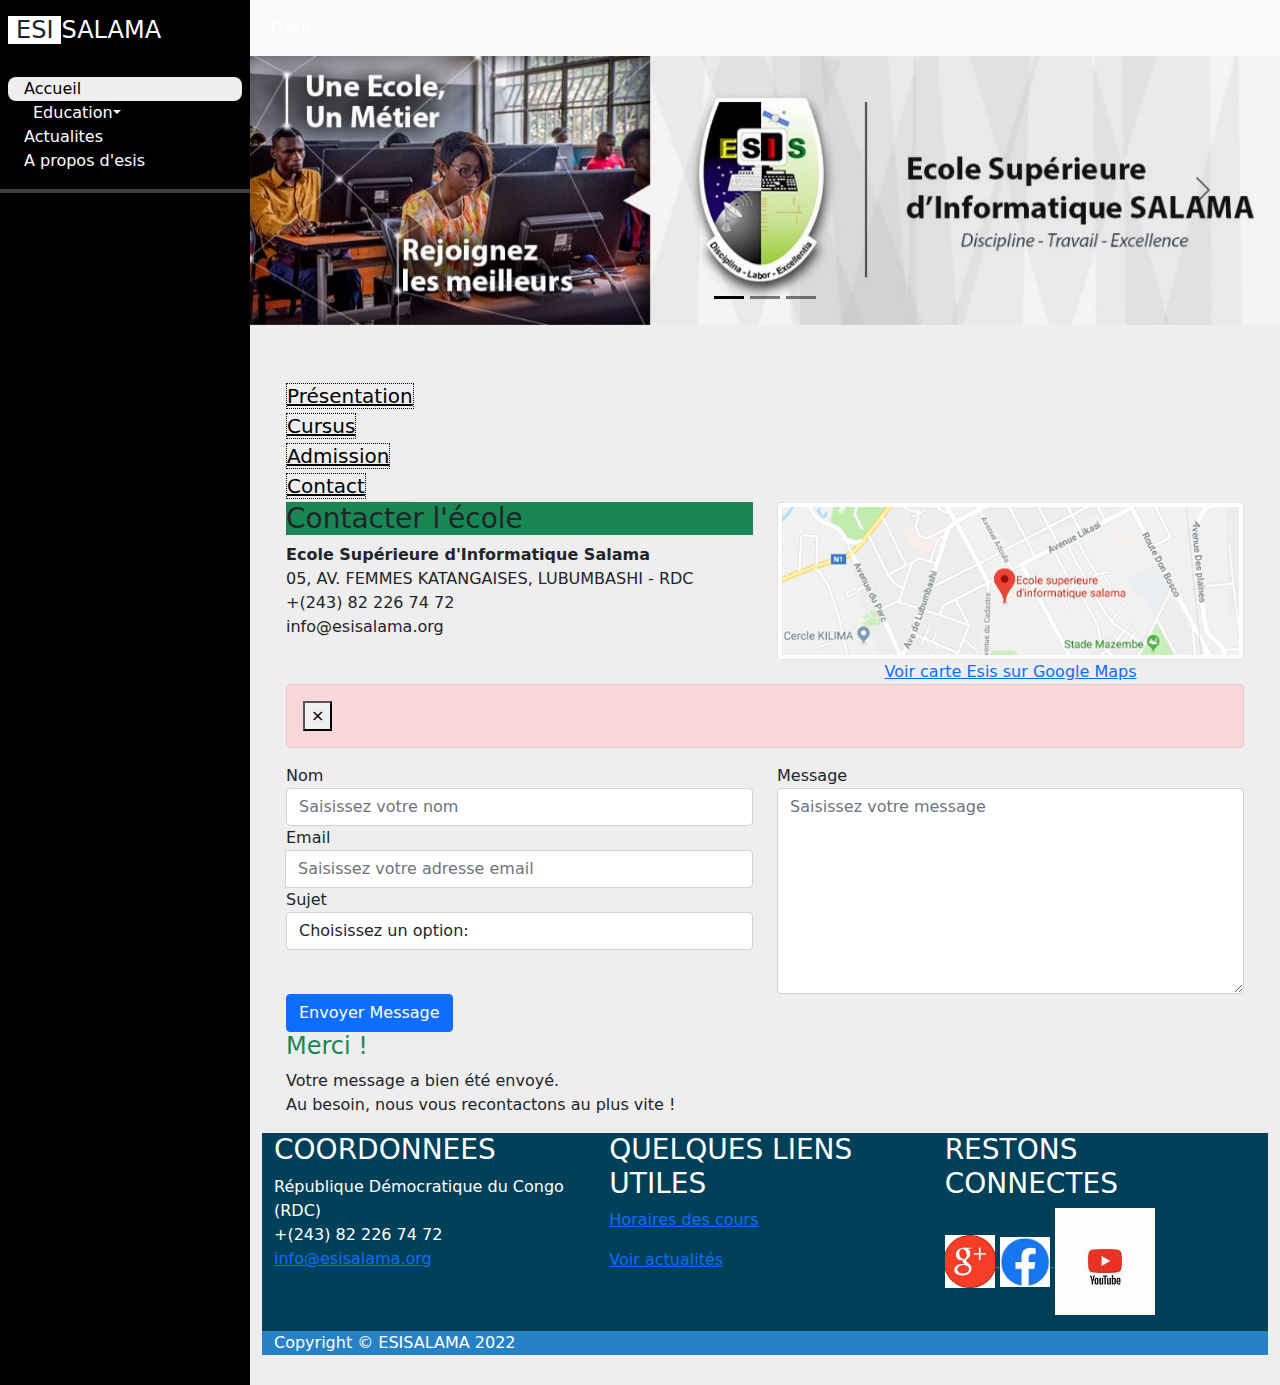
<file: CloneSiteEsis/contact.html>
<!DOCTYPE html>
<html lang="en">
<head>
    <meta charset="UTF-8">
    <meta http-equiv="X-UA-Compatible" content="IE=edge">
    <meta name="viewport" content="width=device-width, initial-scale=1.0">
    <link rel="stylesheet" href="assets/css/bootstrap.min.css">
    <link rel="stylesheet" href="https://cdnjs.cloudflare.com/ajax/libs/font-awesome/6.2.0/css/all.min.css" integrity="sha512-xh6O/CkQoPOWDdYTDqeRdPCVd1SpvCA9XXcUnZS2FmJNp1coAFzvtCN9BmamE+4aHK8yyUHUSCcJHgXloTyT2A==" crossorigin="anonymous" referrerpolicy="no-referrer" />
    <link href="https://cdn.jsdelivr.net/npm/bootstrap@5.0.2/dist/css/bootstrap.min.css" rel="stylesheet" integrity="sha384-EVSTQN3/azprG1Anm3QDgpJLIm9Nao0Yz1ztcQTwFspd3yD65VohhpuuCOmLASjC" crossorigin="anonymous">
    <link rel="stylesheet" href="assets/css/style.css">
    <title>Contact</title>

</head>
<body>
    <body>
    <div class="main-container d-flex">
        <div class="sidebar " id="side_nav">
            <div class="header-box px-2 pt-3 pb-4 d-flex justify-content-betwen">
                <h1 class="fs-4"><span class="bg-white text-dark rounder shadow px-2 ">ESI</span><span class="text-white">SALAMA</span></h1>
                <bouton class="btn d-md-none d-block close-btn px-1 py-0 text-white"><i class="fa-solid fa-bars-staggered"></i></bouton>
            </div>
            <ul class="list-unstyled px-2">
                <li class="active"><a href="#" class="text-decoration-none"><i class="fa-sharp fa-solid fa-house py-4 pe-3"></i>Accueil</a></li>
                <li class="dropdown"><a href="#" class="text-decoration-none dropdown-toggle dropdown-toggle-split  "id="navbarDropdown" role="button" data-bs-toggle="dropdown" aria-expanded="false" ><i class="fa-solid fa-graduation-cap py-4 pe-3"></i>Education</a>
                    <ul class="dropdown-menu me-4 bg-dark " aria-labelledby="navbarDropdown">
                        <li><a class="dropdown-item" href="#">Horaire de cours</a></li>
                            <li><a class="dropdown-item" href="excelence.html">Centre d'excelence</a></li>
                            <li><hr class="dropdown-divider"></li>
                            <li><a class="dropdown-item" href="ibrairies.html">Bibliotheque</a></li>
                            <li><a class="dropdown-item" href="#">Horaire publication de resultats</a></li>
                            <li><a class="dropdown-item" href="#">Recours</a></li>
                            <li><hr class="dropdown-divider"></li>
                            <li><a class="dropdown-item" href="#">E-learning</a></li>
                            <li><a class="dropdown-item" href="#">Suivie TFC</a></li>
                      </ul>
                </li>
                <li class=""><a href="actualite.html" class="text-decoration-none"><i class="fa-solid fa-rectangle-ad py-4 pe-3"></i>Actualites</a></li>
                <li class=""><a href="apropsesis.html" class="text-decoration-none"><i class="fa-solid fa-address-card py-4 pe-3"></i>A propos d'esis</a></li>
            </ul>
            <hr class="hr-color">
        </div>
        
        <div class="content">
            <nav class="navbar navbar-expand-lg navbar-light bg-light">
                <div class="container-fluid">
                    <div class="d-flex justify-content-betwen d-md-none d-block">
                        <a class="navbar-brand fs-4" href="#"><span class="bg-white text-dark rounder shadow px-2 ">ESI</span><span class="text-dark">SALAMA</span></a>
                        <button class="btn px-1 py-0 open-btn"><i class="fa-sharp fa-solid fa-bars-staggered"></i></button>
                    </div> 
                  <button class="navbar-toggler" type="button" data-bs-toggle="collapse" data-bs-target="#navbarSupportedContent" aria-controls="navbarSupportedContent" aria-expanded="false" aria-label="Toggle navigation">
                    <span class="navbar-toggler-icon "></span>

                  </button>
                  <div class="collapse navbar-collapse justify-content-end" id="navbarSupportedContent">
                    <ul class="navbar-nav me-auto mb-2 mb-lg-0">
                      
                      <li class="nav-item">
                        <a class="nav-link text-white active" href="#"  aria-current="page">Profil</a>
                      </li>
                    </ul>
                    
                  </div>
                </div>
              </nav>  
              <div id="carouselExampleDark" class="carousel carousel-dark slide" data-bs-ride="carousel">
                <div class="carousel-indicators">
                  <button type="button" data-bs-target="#carouselExampleDark" data-bs-slide-to="0" class="active" aria-current="true" aria-label="Slide 1"></button>
                  <button type="button" data-bs-target="#carouselExampleDark" data-bs-slide-to="1" aria-label="Slide 2"></button>
                  <button type="button" data-bs-target="#carouselExampleDark" data-bs-slide-to="2" aria-label="Slide 3"></button>
                </div>
                <div class="carousel-inner">
                  <div class="carousel-item active" data-bs-interval="10000">
                    <img src="assets/img/esis.jpg" class="d-block w-100" alt="...">

                    <div class="carousel-caption d-none d-md-block">
                      
                    </div>
                  </div>
                  <div class="carousel-item" data-bs-interval="2000">
                    <img src="assets/img/banner_reseaux.png" class="d-block w-100" alt="...">
                    <div class="carousel-caption d-none d-md-block">
                      
                    </div>
                  </div>
                  <div class="carousel-item">
                    <img src="assets/img/banner_genie_log.png" class="d-block w-100" alt="...">
                    <div class="carousel-caption d-none d-md-block">
                      
                    </div>
                  </div>
                </div>
                <button class="carousel-control-prev" type="button" data-bs-target="#carouselExampleDark" data-bs-slide="prev">
                  <span class="carousel-control-prev-icon" aria-hidden="true"></span>
                  <span class="visually-hidden">Previous</span>
                </button>
                <button class="carousel-control-next" type="button" data-bs-target="#carouselExampleDark" data-bs-slide="next">
                  <span class="carousel-control-next-icon" aria-hidden="true"></span>
                  <span class="visually-hidden">Next</span>
                </button>
              </div>
             
              <section>
                <div class="container" data-aos="fade-up">
                  <div class="row">
                    <div class="col-lg-12 text-center mb-5">
                      <h1 class="page-title"></h1>
                    </div>
                  </div>
                  <div class="container-fluid cadre-principal"> 
                    <div class="container" id="cadre-a-propos"> 
                      <div class="row">
                       <div id='apropos-onglets'> <!-- Nav tabs -->
                        <nav>
                        <ul class="nav nav-tabs" role="tablist"> 
                          <li role="presentation" class=" active"> <a href="apropsesis.html" role="tab" data-toggle="tab">Présentation</a> 
                          </li> <li role="presentation" class=""> <a href="cursus.html" role="tab" data-toggle="tab">Cursus</a> </li> <li role="presentation" class=""> <a href="admission.html" role="tab" data-toggle="tab">Admission</a> </li> <li role="presentation" class=""> <a href="contact.html" role="tab" data-toggle="tab">Contact</a> </li> </ul></nav><div class="tab-content">
                  <main>
                     <!-- Onglet Contact --> <div role="tabpanel" class="tab-pane" id="tab-contact"><div class="row"> <div class="col-md-6"> <h3 class="bg-success well-sm">Contacter l'école</h3> <address> <strong>Ecole Supérieure d'Informatique Salama</strong><br> 05, AV. FEMMES KATANGAISES, LUBUMBASHI - RDC<br> <span class="glyphicon glyphicon-earphone"></span> +(243) 82 226 74 72<br> <span class="glyphicon glyphicon-envelope"></span> info@esisalama.org </address> </div> <div class="col-md-6 text-center" id="bloc-map"> <div id="cadre-map"> <a href="https://goo.gl/maps/xoEiMtJCzAs" target="_blank"> <img src="assets/img/carte.png" class="img-responsive img-rounded img-thumbnail" alt="carte esis" /> </a> <div id="map-desc"> <a href="https://goo.gl/maps/xoEiMtJCzAs" target="_blank"> Voir carte Esis sur Google Maps </a> </div> </div> </div> </div> <div class="well well-sm"> <div class="masquer-block"> <div class="alert alert-danger alert-dismissible" role="alert"> <button type="button" class="close" data-dismiss="alert" aria-label="Close"><span aria-hidden="true">&times;</span></button> </div> </div> <form class="" method="post" action="index.php?module=apropos&amp;action=envoyer_msg"> <div class="row"> <div class="col-md-6"> <div class="form-group"> <label for="contact-nom">Nom</label> <input type="text" class="form-control" id="contact-nom" name="contact-nom" placeholder="Saisissez votre nom" required /> </div> <div class="form-group"> <label for="contact-email">Email</label> <div class="input-group"> <span class="input-group-addon"> <span class="glyphicon glyphicon-envelope"></span> </span> <input type="email" class="form-control" id="contact-email" name="contact-email" placeholder="Saisissez votre adresse email" required /> </div> </div> <div class="form-group"> <label for="contact-sujet">Sujet</label> <select id="contact-sujet" name="contact-sujet" class="form-control" required> <option value="aucun" selected="">Choisissez un option:</option> <option value="question">Question</option> <option value="suggestion">Suggestion</option> <option value="autre">Autre</option> </select> </div> </div> <div class="col-md-6"> <div class="form-group"> <label for="contact-message">Message</label> <textarea name="contact-message" id="contact-message" class="form-control" rows="8" cols="25" required placeholder="Saisissez votre message"></textarea> </div> </div> <div class="col-md-12"> <button type="submit" class="btn btn-primary pull-right" id="contact-submit"> Envoyer Message</button> </div> </div> </form> <div class="hidden" id="contact-rep"> <h4 class="text-success">Merci !</h4> <p> Votre message a bien été envoyé.<br /> Au besoin, nous vous recontactons au plus vite ! </p> </div> </div> </div> </div> </div> </div> </div> </div>
                  </main>
                  <script src="https://cdn.jsdelivr.net/npm/bootstrap@5.0.2/dist/js/bootstrap.bundle.min.js" integrity="sha384-MrcW6ZMFYlzcLA8Nl+NtUVF0sA7MsXsP1UyJoMp4YLEuNSfAP+JcXn/tWtIaxVXM" crossorigin="anonymous"></script>
    <script src="https://ajax.googleapis.com/ajax/libs/jquery/3.6.1/jquery.min.js"></script>
    
    <script>
        $(".sidebar ul li").on('click',function(){
            $(".sidebar ul li.active").removeClass('active');
            $(this).addClass('.active'); 
           
        })
            $('.open-btn').on('click',function(){
                $('.sidebar').addClass('active')
            });
            $('.close-btn').on('click',function(){
                $('.sidebar').removeClass('active')

            });
    </script>
    <style >
        div#apropos-onglets nav ul.nav{
            display: inline-block;
        }
        div#apropos-onglets ul.nav li a{
            text-decoration:underline;
            border: 1px dotted black;
            color: black;
            font-size: 20px;
        }

    </style>
    <footer> <div class="container-fluid"> <div class="row" id="bloc-info-plus"> <div class="col-xs-12 col-md-4"> <h3 class="titre-pied">COORDONNEES</h3> <p> République Démocratique du Congo (RDC)<br /> <span class="glyphicon glyphicon-earphone"></span> +(243) 82 226 74 72<br /> <a href="mailto:info@esisalama.org"> <span class="glyphicon glyphicon-envelope"></span> info@esisalama.org </a> </p> </div> <div class="col-xs-12 col-md-4"> <h3 class="titre-pied">QUELQUES LIENS UTILES</h3> <p><a href="index.php?module=horaire" >Horaires des cours</a></p> <!--<p><a href="index.php?module=calendrier" >Calendrier académique</a></p>--> <p><a href="actualite.html" >Voir actualités</a></p> </div> <div class="col-xs-12 col-md-4"> <h3 class="titre-pied">RESTONS CONNECTES</h3> <p> <a href="https://www.google.com" target="_blank"> <img src="assets/img/11.jfif" width="50px" alt="logo GooglePlus" /> </a> <a href="https://www.facebook.com/EsisOfficiel" target="_blank"> <img src="assets/img/th.jfif" width="50px" alt="logo Facebook" /> </a> <a href="https://www.youtube.com/channel/UCtDV8isvHNC0fli1FjYB-Xw" target="_blank"> <img src="assets/img/12.jfif" width="100px" alt="logo Youtube" /> </a> </p> </div> </div> </div> <div class="container" id="bloc-copyright"> <div class="row"> <div class="col-xs-12"> Copyright &copy; ESISALAMA 2022 </div> </div> </div> </footer>
     <style >
         footer{
            background-color: #004058;
            color: white;
            margin-bottom: 30px;
         }
         div#bloc-copyright div{
            background-color: #2682C4;
            
                    }

     </style>
      </body>
</html>
</file>
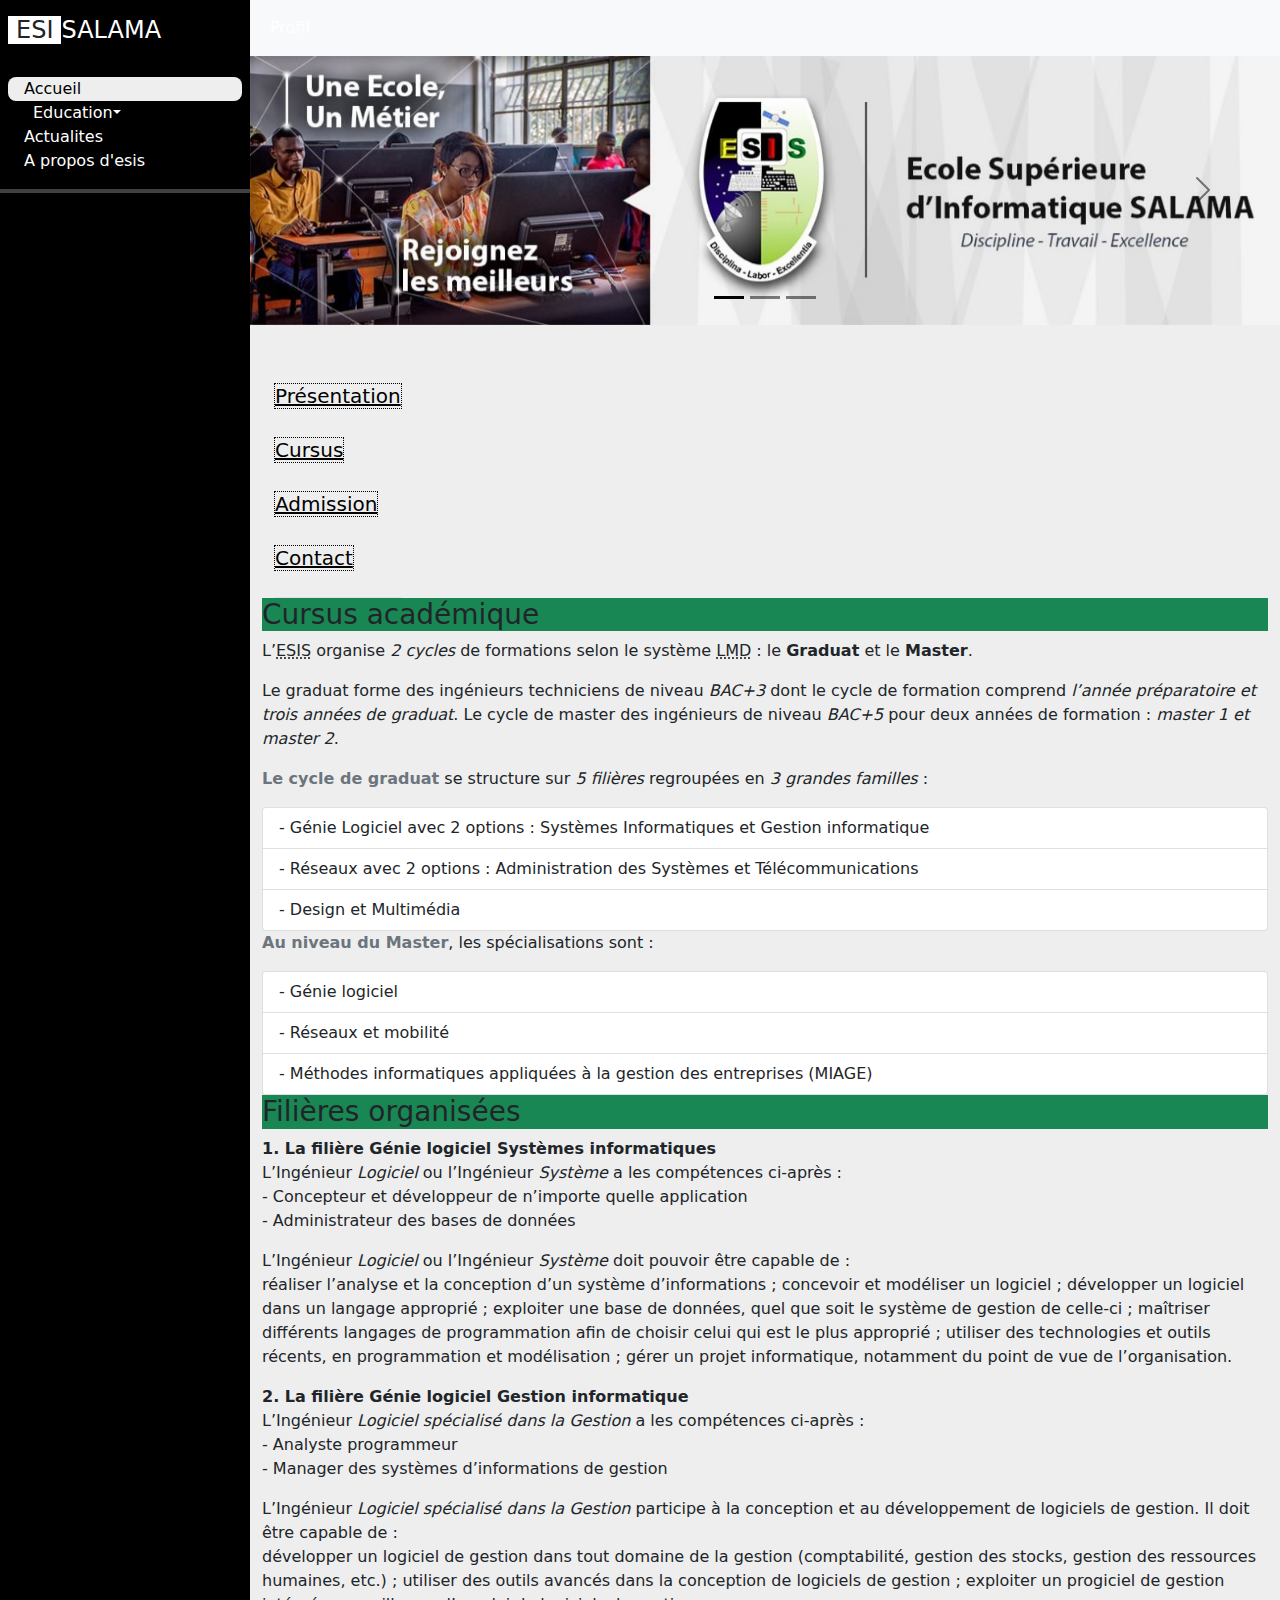
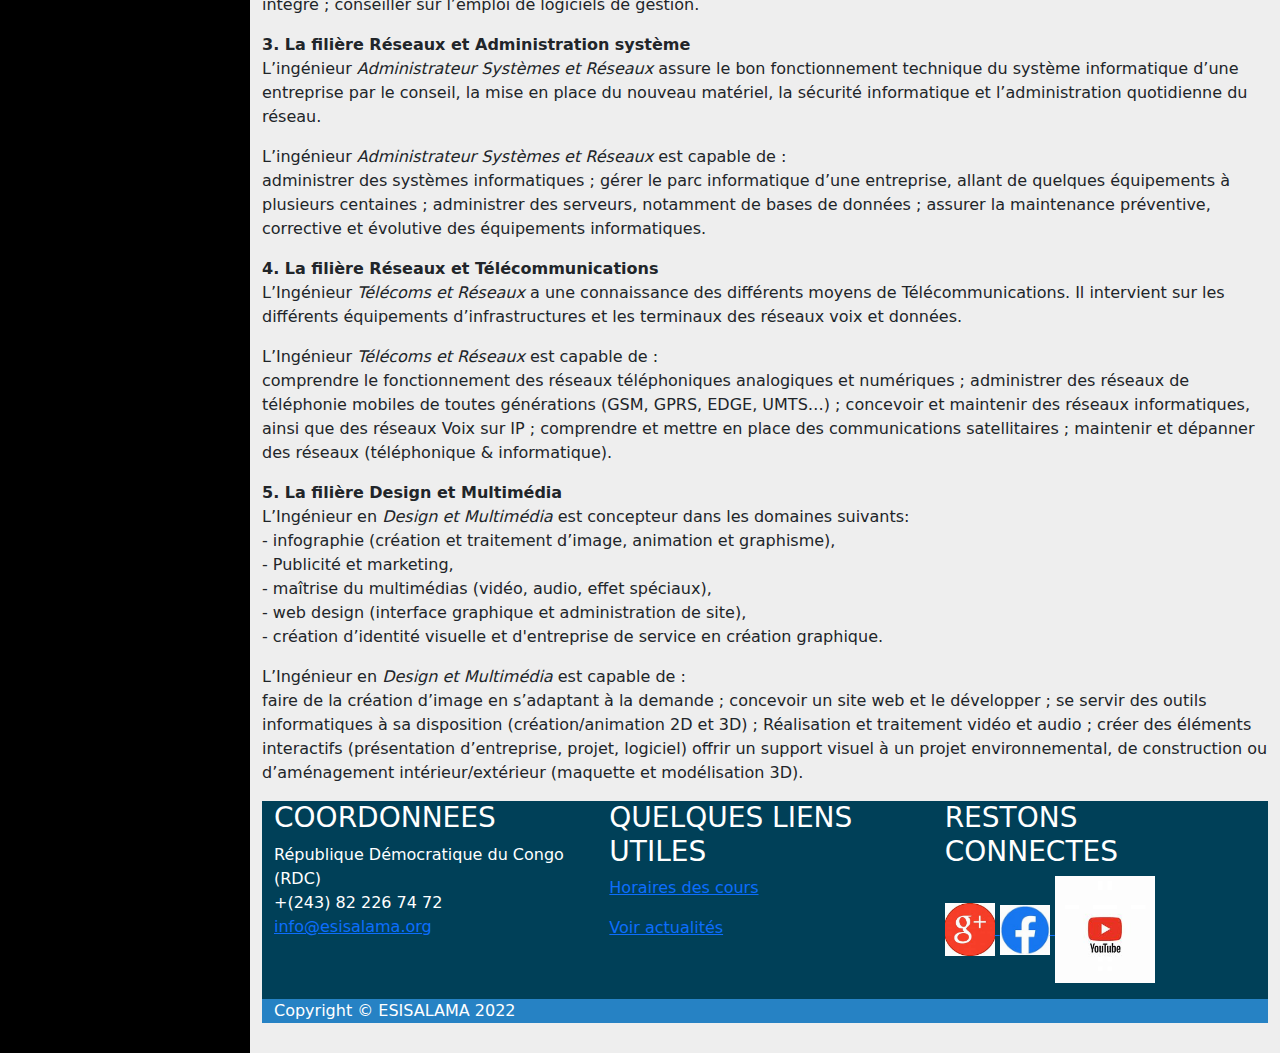
<file: CloneSiteEsis/cursus.html>
<!DOCTYPE html>
<html lang="en">
<head>
    <meta charset="UTF-8">
    <meta http-equiv="X-UA-Compatible" content="IE=edge">
    <meta name="viewport" content="width=device-width, initial-scale=1.0">
    <link rel="stylesheet" href="assets/css/bootstrap.min.css">
    <link rel="stylesheet" href="https://cdnjs.cloudflare.com/ajax/libs/font-awesome/6.2.0/css/all.min.css" integrity="sha512-xh6O/CkQoPOWDdYTDqeRdPCVd1SpvCA9XXcUnZS2FmJNp1coAFzvtCN9BmamE+4aHK8yyUHUSCcJHgXloTyT2A==" crossorigin="anonymous" referrerpolicy="no-referrer" />
    <link href="https://cdn.jsdelivr.net/npm/bootstrap@5.0.2/dist/css/bootstrap.min.css" rel="stylesheet" integrity="sha384-EVSTQN3/azprG1Anm3QDgpJLIm9Nao0Yz1ztcQTwFspd3yD65VohhpuuCOmLASjC" crossorigin="anonymous">
    <link rel="stylesheet" href="assets/css/style.css">
    <title>Cursus</title>

</head>
<body>
    <body>
    <div class="main-container d-flex">
        <div class="sidebar " id="side_nav">
            <div class="header-box px-2 pt-3 pb-4 d-flex justify-content-betwen">
                <h1 class="fs-4"><span class="bg-white text-dark rounder shadow px-2 ">ESI</span><span class="text-white">SALAMA</span></h1>
                <bouton class="btn d-md-none d-block close-btn px-1 py-0 text-white"><i class="fa-solid fa-bars-staggered"></i></bouton>
            </div>
            <ul class="list-unstyled px-2">
                <li class="active"><a href="#" class="text-decoration-none"><i class="fa-sharp fa-solid fa-house py-4 pe-3"></i>Accueil</a></li>
                <li class="dropdown"><a href="#" class="text-decoration-none dropdown-toggle dropdown-toggle-split  "id="navbarDropdown" role="button" data-bs-toggle="dropdown" aria-expanded="false" ><i class="fa-solid fa-graduation-cap py-4 pe-3"></i>Education</a>
                    <ul class="dropdown-menu me-4 bg-dark " aria-labelledby="navbarDropdown">
                        <li><a class="dropdown-item" href="#">Horaire de cours</a></li>
                            <li><a class="dropdown-item" href="excelence.html">Centre d'excelence</a></li>
                            <li><hr class="dropdown-divider"></li>
                            <li><a class="dropdown-item" href="ibrairies.html">Bibliotheque</a></li>
                            <li><a class="dropdown-item" href="#">Horaire publication de resultats</a></li>
                            <li><a class="dropdown-item" href="#">Recours</a></li>
                            <li><hr class="dropdown-divider"></li>
                            <li><a class="dropdown-item" href="#">E-learning</a></li>
                            <li><a class="dropdown-item" href="#">Suivie TFC</a></li>
                      </ul>
                </li>
                <li class=""><a href="actualite.html" class="text-decoration-none"><i class="fa-solid fa-rectangle-ad py-4 pe-3"></i>Actualites</a></li>
                <li class=""><a href="apropsesis.html" class="text-decoration-none"><i class="fa-solid fa-address-card py-4 pe-3"></i>A propos d'esis</a></li>
            </ul>
            <hr class="hr-color">
        </div>
        
        <div class="content">
            <nav class="navbar navbar-expand-lg navbar-light bg-light">
                <div class="container-fluid">
                    <div class="d-flex justify-content-betwen d-md-none d-block">
                        <a class="navbar-brand fs-4" href="#"><span class="bg-white text-dark rounder shadow px-2 ">ESI</span><span class="text-dark">SALAMA</span></a>
                        <button class="btn px-1 py-0 open-btn"><i class="fa-sharp fa-solid fa-bars-staggered"></i></button>
                    </div> 
                  <button class="navbar-toggler" type="button" data-bs-toggle="collapse" data-bs-target="#navbarSupportedContent" aria-controls="navbarSupportedContent" aria-expanded="false" aria-label="Toggle navigation">
                    <span class="navbar-toggler-icon "></span>

                  </button>
                  <div class="collapse navbar-collapse justify-content-end" id="navbarSupportedContent">
                    <ul class="navbar-nav me-auto mb-2 mb-lg-0">
                      
                      <li class="nav-item">
                        <a class="nav-link text-white active" href="#"  aria-current="page">Profil</a>
                      </li>
                    </ul>
                    
                  </div>
                </div>
              </nav>  
              <div id="carouselExampleDark" class="carousel carousel-dark slide" data-bs-ride="carousel">
                <div class="carousel-indicators">
                  <button type="button" data-bs-target="#carouselExampleDark" data-bs-slide-to="0" class="active" aria-current="true" aria-label="Slide 1"></button>
                  <button type="button" data-bs-target="#carouselExampleDark" data-bs-slide-to="1" aria-label="Slide 2"></button>
                  <button type="button" data-bs-target="#carouselExampleDark" data-bs-slide-to="2" aria-label="Slide 3"></button>
                </div>
                <div class="carousel-inner">
                  <div class="carousel-item active" data-bs-interval="10000">
                    <img src="assets/img/esis.jpg" class="d-block w-100" alt="...">

                    <div class="carousel-caption d-none d-md-block">
                      
                    </div>
                  </div>
                  <div class="carousel-item" data-bs-interval="2000">
                    <img src="assets/img/banner_reseaux.png" class="d-block w-100" alt="...">
                    <div class="carousel-caption d-none d-md-block">
                      
                    </div>
                  </div>
                  <div class="carousel-item">
                    <img src="assets/img/banner_genie_log.png" class="d-block w-100" alt="...">
                    <div class="carousel-caption d-none d-md-block">
                      
                    </div>
                  </div>
                </div>
                <button class="carousel-control-prev" type="button" data-bs-target="#carouselExampleDark" data-bs-slide="prev">
                  <span class="carousel-control-prev-icon" aria-hidden="true"></span>
                  <span class="visually-hidden">Previous</span>
                </button>
                <button class="carousel-control-next" type="button" data-bs-target="#carouselExampleDark" data-bs-slide="next">
                  <span class="carousel-control-next-icon" aria-hidden="true"></span>
                  <span class="visually-hidden">Next</span>
                </button>
              </div>
             
              <section>
                <div class="container" data-aos="fade-up">
                  <div class="row">
                    <div class="col-lg-12 text-center mb-5">
                      <h1 class="page-title"></h1>
                    </div>
                  </div>
              </div>
          </section>

                    <div class="container-fluid cadre-principal"> 
                    <div class="container" id="cadre-a-propos"> 
                      <div class="row">
                       <div id='apropos-onglets'> <!-- Nav tabs -->
                        <nav>
                        <ul class="nav nav-tabs" role="tablist"> 
                          <li role="presentation" class=" active"> <a href="apropsesis.html" role="tab" data-toggle="tab">Présentation</a> 
                          </li> <br>
                          <li role="presentation" class=""> <a href="cursus.html" role="tab" data-toggle="tab">Cursus</a> </li>  <br>
                          <li role="presentation" class=""> <a href="admission.html" role="tab" data-toggle="tab">Admission</a> </li> <br>
                           <li role="presentation" class=""> <a href="contact.html" role="tab" data-toggle="tab">Contact</a> </li>  <br></ul></nav><div class="tab-content">
                          </div>
                      </div>
                  </div>
              </div>
    <main>
    <!-- Onglet Cursus --> <div role="tabpanel" class="tab-pane" id="tab-cursus"><h3 class="bg-success well-sm">Cursus académique</h3> <p> L’<abbr title="Ecole Supérieure d'Informatique SALAMA">ESIS</abbr> organise <em>2 cycles</em> de formations selon le système <abbr title="Licence-Master-Doctorat">LMD</abbr> : le <strong>Graduat</strong> et le <strong>Master</strong>. </p> <p> Le graduat forme des ingénieurs techniciens de niveau <em>BAC+3</em> dont le cycle de formation comprend <em>l’année préparatoire et trois années de graduat</em>. Le cycle de master des ingénieurs de niveau <em>BAC+5</em> pour deux années de formation : <em>master 1 et master 2</em>. </p> <p> <strong><span class="text-muted">Le cycle de graduat</span></strong> se structure sur <em>5 filières</em> regroupées en <em>3 grandes familles</em> : </p> <ul class="list-group"> <li class="list-group-item">- Génie Logiciel avec 2 options : Systèmes Informatiques et Gestion informatique</li> <li class="list-group-item">- Réseaux avec 2 options : Administration des Systèmes et Télécommunications</li> <li class="list-group-item">- Design et Multimédia</li> </ul> <p><strong><span class="text-muted">Au niveau du Master</span></strong>, les spécialisations sont :</p> <ul class="list-group" id="filieres"> <li class="list-group-item">- Génie logiciel</li> <li class="list-group-item">- Réseaux et mobilité</li> <li class="list-group-item">- Méthodes informatiques appliquées à la gestion des entreprises (MIAGE)</li> </ul> <h3 class="bg-success well-sm">Filières organisées</h3> <div class="panel panel-default"> <div class="panel-heading"> <strong>1. La filière Génie logiciel Systèmes informatiques</strong> </div> <div class="panel-body"> <p> L’Ingénieur <em>Logiciel</em> ou l’Ingénieur <em>Système</em> a les compétences ci-après :<br/> - Concepteur et développeur de n’importe quelle application<br /> - Administrateur des bases de données </p> <p> L’Ingénieur <em>Logiciel</em> ou l’Ingénieur <em>Système</em> doit pouvoir être capable de :<br/> réaliser l’analyse et la conception d’un système d’informations ; concevoir et modéliser un logiciel ; développer un logiciel dans un langage approprié ; exploiter une base de données, quel que soit le système de gestion de celle-ci ; maîtriser différents langages de programmation afin de choisir celui qui est le plus approprié ; utiliser des technologies et outils récents, en programmation et modélisation ; gérer un projet informatique, notamment du point de vue de l’organisation. </p> </div> </div> <div class="panel panel-default"> <div class="panel-heading"> <strong>2. La filière Génie logiciel Gestion informatique</strong> </div> <div class="panel-body"> <p> L’Ingénieur <em>Logiciel spécialisé dans la Gestion</em> a les compétences ci-après :<br/> - Analyste programmeur<br /> - Manager des systèmes d’informations de gestion </p> <p> L’Ingénieur <em>Logiciel spécialisé dans la Gestion</em> participe à la conception et au développement de logiciels de gestion. Il doit être capable de :<br/> développer un logiciel de gestion dans tout domaine de la gestion (comptabilité, gestion des stocks, gestion des ressources humaines, etc.) ; utiliser des outils avancés dans la conception de logiciels de gestion ; exploiter un progiciel de gestion intégré ; conseiller sur l’emploi de logiciels de gestion. </p> </div> </div> <div class="panel panel-default"> <div class="panel-heading"> <strong>3. La filière Réseaux et Administration système</strong> </div> <div class="panel-body"> <p> L’ingénieur <em>Administrateur Systèmes et Réseaux</em> assure le bon fonctionnement technique du système informatique d’une entreprise par le conseil, la mise en place du nouveau matériel, la sécurité informatique et l’administration quotidienne du réseau. </p> <p> L’ingénieur <em>Administrateur Systèmes et Réseaux</em> est capable de : <br/> administrer des systèmes informatiques ; gérer le parc informatique d’une entreprise, allant de quelques équipements à plusieurs centaines ; administrer des serveurs, notamment de bases de données ; assurer la maintenance préventive, corrective et évolutive des équipements informatiques. </p> </div> </div> <div class="panel panel-default"> <div class="panel-heading"> <strong>4. La filière Réseaux et Télécommunications</strong> </div> <div class="panel-body"> <p> L’Ingénieur <em>Télécoms et Réseaux</em> a une connaissance des différents moyens de Télécommunications. Il intervient sur les différents équipements d’infrastructures et les terminaux des réseaux voix et données. </p> <p> L’Ingénieur <em>Télécoms et Réseaux</em> est capable de : <br/> comprendre le fonctionnement des réseaux téléphoniques analogiques et numériques ; administrer des réseaux de téléphonie mobiles de toutes générations (GSM, GPRS, EDGE, UMTS…) ; concevoir et maintenir des réseaux informatiques, ainsi que des réseaux Voix sur IP ; comprendre et mettre en place des communications satellitaires ; maintenir et dépanner des réseaux (téléphonique & informatique). </p> </div> </div> <div class="panel panel-default"> <div class="panel-heading"> <strong>5. La filière Design et Multimédia</strong> </div> <div class="panel-body"> <p> L’Ingénieur en <em>Design et Multimédia</em> est concepteur dans les domaines suivants: <br/> - infographie (création et traitement d’image, animation et graphisme),<br /> - Publicité et marketing,<br /> - maîtrise du multimédias (vidéo, audio, effet spéciaux),<br /> - web design (interface graphique et administration de site),<br /> - création d’identité visuelle et d'entreprise de service en création graphique. </p> <p> L’Ingénieur en <em>Design et Multimédia</em> est capable de :<br/> faire de la création d’image en s’adaptant à la demande ; concevoir un site web et le développer ; se servir des outils informatiques à sa disposition (création/animation 2D et 3D) ; Réalisation et traitement vidéo et audio ; créer des éléments interactifs (présentation d’entreprise, projet, logiciel) offrir un support visuel à un projet environnemental, de construction ou d’aménagement intérieur/extérieur (maquette et modélisation 3D). </p> </div> </div> 
    </main>
    <footer> <div class="container-fluid"> <div class="row" id="bloc-info-plus"> <div class="col-xs-12 col-md-4"> <h3 class="titre-pied">COORDONNEES</h3> <p> République Démocratique du Congo (RDC)<br /> <span class="glyphicon glyphicon-earphone"></span> +(243) 82 226 74 72<br /> <a href="mailto:info@esisalama.org"> <span class="glyphicon glyphicon-envelope"></span> info@esisalama.org </a> </p> </div> <div class="col-xs-12 col-md-4"> <h3 class="titre-pied">QUELQUES LIENS UTILES</h3> <p><a href="index.php?module=horaire" >Horaires des cours</a></p> <!--<p><a href="index.php?module=calendrier" >Calendrier académique</a></p>--> <p><a href="actualite.html" >Voir actualités</a></p> </div> <div class="col-xs-12 col-md-4"> <h3 class="titre-pied">RESTONS CONNECTES</h3> <p> <a href="https://www.google.com" target="_blank"> <img src="assets/img/11.jfif" width="50px" alt="logo GooglePlus" /> </a> <a href="https://www.facebook.com/EsisOfficiel" target="_blank"> <img src="assets/img/th.jfif" width="50px" alt="logo Facebook" /> </a> <a href="https://www.youtube.com/channel/UCtDV8isvHNC0fli1FjYB-Xw" target="_blank"> <img src="assets/img/12.jfif" width="100px" alt="logo Youtube" /> </a> </p> </div> </div> </div> <div class="container" id="bloc-copyright"> <div class="row"> <div class="col-xs-12"> Copyright &copy; ESISALAMA 2022 </div> </div> </div> </footer>
     <style >
         footer{
            background-color: #004058;
            color: white;
            margin-bottom: 30px;
         }
         div#bloc-copyright div{
            background-color: #2682C4;
            
                    }

     </style>
    <script src="https://cdn.jsdelivr.net/npm/bootstrap@5.0.2/dist/js/bootstrap.bundle.min.js" integrity="sha384-MrcW6ZMFYlzcLA8Nl+NtUVF0sA7MsXsP1UyJoMp4YLEuNSfAP+JcXn/tWtIaxVXM" crossorigin="anonymous"></script>
    <script src="https://ajax.googleapis.com/ajax/libs/jquery/3.6.1/jquery.min.js"></script>
    
    <script>
        $(".sidebar ul li").on('click',function(){
            $(".sidebar ul li.active").removeClass('active');
            $(this).addClass('.active'); 
           
        })
            $('.open-btn').on('click',function(){
                $('.sidebar').addClass('active')
            });
            $('.close-btn').on('click',function(){
                $('.sidebar').removeClass('active')

            });
    </script>
    <style >
        div#apropos-onglets nav ul.nav{
            display: inline-block;
        }
        div#apropos-onglets ul.nav li a{
            text-decoration:underline;
            border: 1px dotted black;
            color: black;
            font-size: 20px;
        }

    </style>

    </body>
</html>
</file>
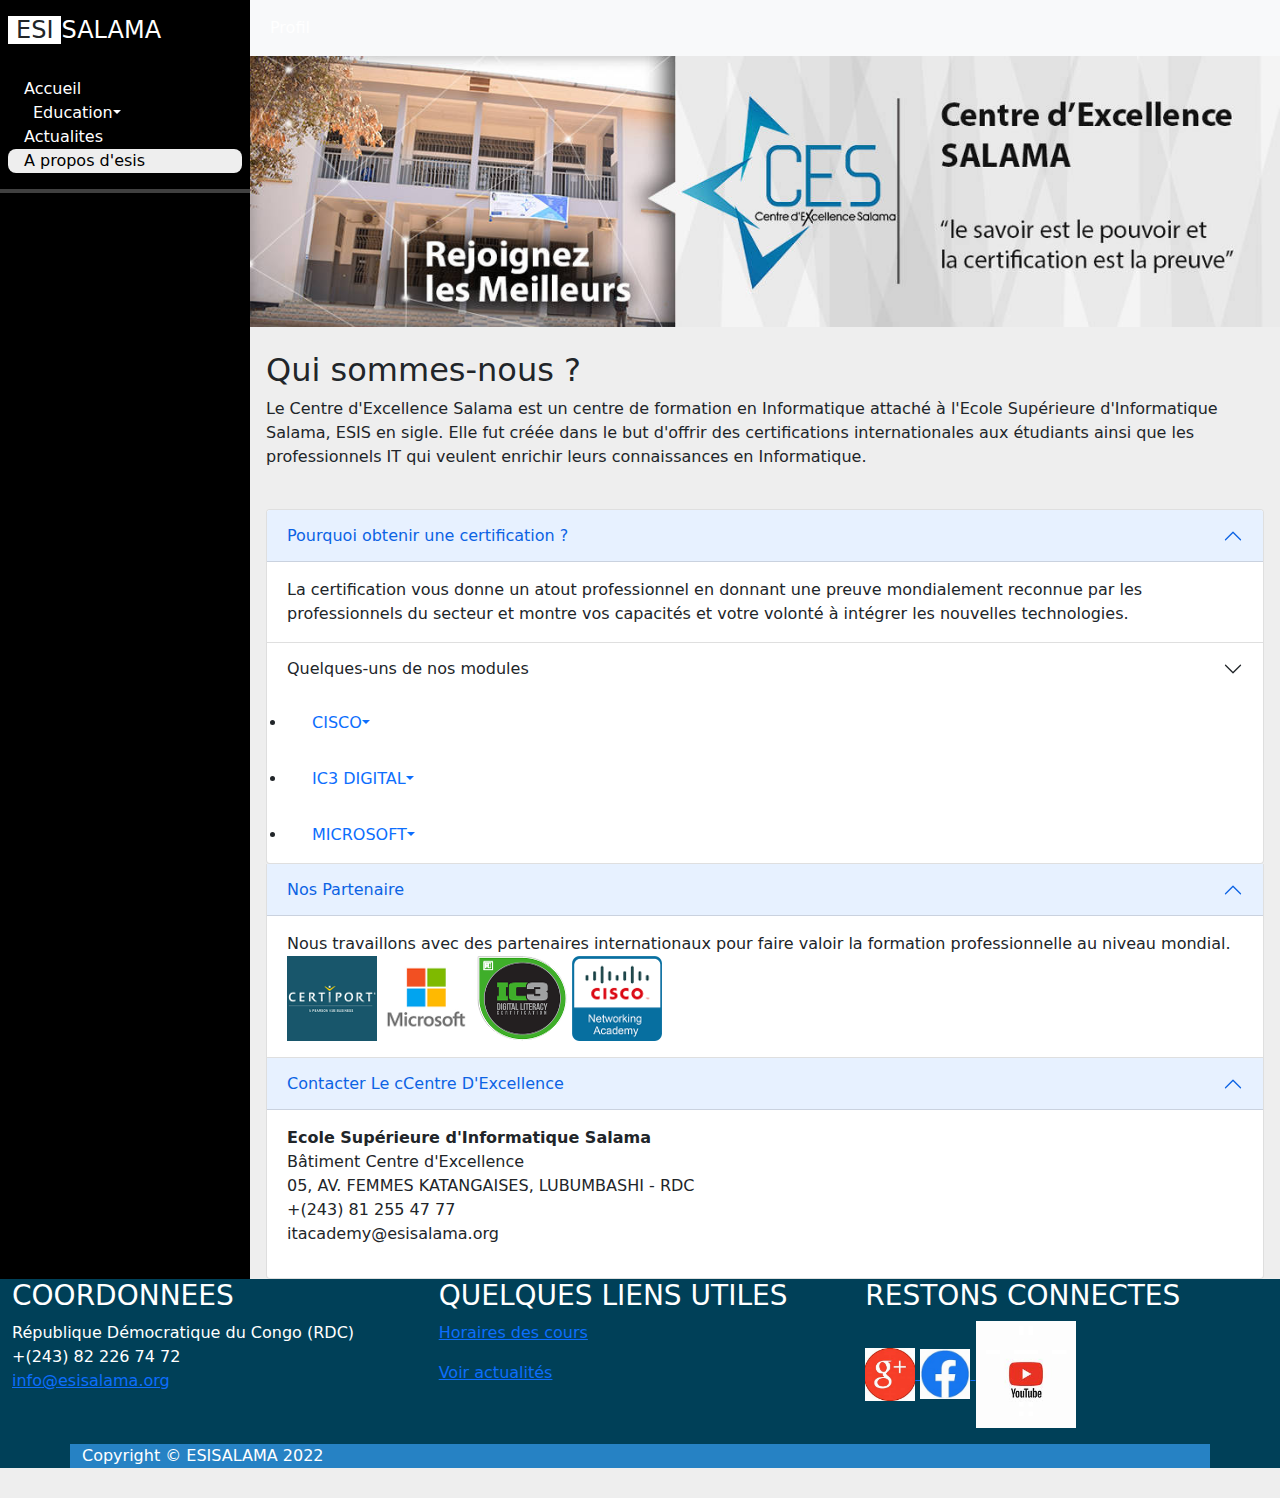
<file: CloneSiteEsis/excelence.html>
<!DOCTYPE html>
<html lang="en">
<head>
    <meta charset="UTF-8">
    <meta http-equiv="X-UA-Compatible" content="IE=edge">
    <meta name="viewport" content="width=device-width, initial-scale=1.0">
    <link rel="stylesheet" href="assets/css/bootstrap.min.css">
    <link rel="stylesheet" href="https://cdnjs.cloudflare.com/ajax/libs/font-awesome/6.2.0/css/all.min.css" integrity="sha512-xh6O/CkQoPOWDdYTDqeRdPCVd1SpvCA9XXcUnZS2FmJNp1coAFzvtCN9BmamE+4aHK8yyUHUSCcJHgXloTyT2A==" crossorigin="anonymous" referrerpolicy="no-referrer" />
    <link href="https://cdn.jsdelivr.net/npm/bootstrap@5.0.2/dist/css/bootstrap.min.css" rel="stylesheet" integrity="sha384-EVSTQN3/azprG1Anm3QDgpJLIm9Nao0Yz1ztcQTwFspd3yD65VohhpuuCOmLASjC" crossorigin="anonymous">
    <link rel="stylesheet" href="assets/css/style.css">
    <title>Centre d'excelence</title>
</head>
<body>
    <body>
        <div class="main-container d-flex">
            <div class="sidebar " id="side_nav">
                <div class="header-box px-2 pt-3 pb-4 d-flex justify-content-betwen">
                    <h1 class="fs-4"><span class="bg-white text-dark rounder shadow px-2 ">ESI</span><span class="text-white">SALAMA</span></h1>
                    <bouton class="btn d-md-none d-block close-btn px-1 py-0 text-white"><i class="fa-solid fa-bars-staggered"></i></bouton>
                </div>
                <ul class="list-unstyled px-2">
                    <li class=""><a href="index.html" class="text-decoration-none"><i class="fa-sharp fa-solid fa-house py-4 pe-3"></i>Accueil</a></li>
                    <li class="dropdown"><a href="#" class="text-decoration-none dropdown-toggle dropdown-toggle-split  "id="navbarDropdown" role="button" data-bs-toggle="dropdown" aria-expanded="false" ><i class="fa-solid fa-graduation-cap py-4 pe-3"></i>Education</a>
                        <ul class="dropdown-menu me-4 bg-dark" aria-labelledby="navbarDropdown">
                            <li><a class="dropdown-item" href="#">Horaire de cours</a></li>
                            <li><a class="dropdown-item" href="excelence.html">Centre d'excelence</a></li>
                            <li><hr class="dropdown-divider"></li>
                            <li><a class="dropdown-item" href="ibrairies.html">Bibliotheque</a></li>
                            <li><a class="dropdown-item" href="#">Horaire publication de resultats</a></li>
                            <li><a class="dropdown-item" href="#">Recours</a></li>
                            <li><hr class="dropdown-divider"></li>
                            <li><a class="dropdown-item" href="#">E-learning</a></li>
                            <li><a class="dropdown-item" href="#">Suivie TFC</a></li>
                            
                          </ul>
                    </li>
                    <li class=""><a href="actualite.html" class="text-decoration-none"><i class="fa-solid fa-rectangle-ad py-4 pe-3"></i>Actualites</a></li>
                    <li class="active"><a href="apropsesis.html" class="text-decoration-none"><i class="fa-solid fa-address-card py-4 pe-3"></i>A propos d'esis</a></li>
                </ul>
                <hr class="hr-color">
            </div>
            <div class="content">
                <nav class="navbar navbar-expand-lg navbar-light bg-light">
                    <div class="container-fluid">
                        <div class="d-flex justify-content-betwen d-md-none d-block">
                            <a class="navbar-brand fs-4" href="#"><span class="bg-white text-dark rounder shadow px-2 ">ESI</span><span class="text-dark">SALAMA</span></a>
                            <button class="btn px-1 py-0 open-btn"><i class="fa-sharp fa-solid fa-bars-staggered"></i></button>
                        </div> 
                      <button class="navbar-toggler" type="button" data-bs-toggle="collapse" data-bs-target="#navbarSupportedContent" aria-controls="navbarSupportedContent" aria-expanded="false" aria-label="Toggle navigation">
                        <span class="navbar-toggler-icon "></span>
    
                      </button>
                      <div class="collapse navbar-collapse justify-content-end" id="navbarSupportedContent">
                        <ul class="navbar-nav me-auto mb-2 mb-lg-0">
                          
                          <li class="nav-item">
                            <a class="nav-link text-white active" href="#"  aria-current="page">Profil</a>
                          </li>
                        </ul>
                        
                      </div>
                    </div>
                  </nav>  
                  <img src="assets/img/banner_ces.jpg" class="img-fluid" alt="...">
                  <div class="dashboard-content px-3 pt-4">
                    <h2>Qui sommes-nous ?</h2>
                    <p>Le Centre d'Excellence Salama est un centre de formation en Informatique attaché à l'Ecole Supérieure d'Informatique Salama, ESIS en sigle. Elle fut créée dans le but d'offrir des certifications internationales aux étudiants ainsi que les professionnels IT qui veulent enrichir leurs connaissances en Informatique.</p>
                  </div>
                  <section id="about" class="px-3 pt-4">
                    <div class="accordion" id="accordionExample">
                        <div class="accordion-item">
                          <h2 class="accordion-header" id="headingOne">
                            <button class="accordion-button" type="button" data-bs-toggle="collapse" data-bs-target="#collapseOne" aria-expanded="true" aria-controls="collapseOne">
                                Pourquoi obtenir une certification ?
                            </button>
                          </h2>
                          <div id="collapseOne" class="accordion-collapse collapse show" aria-labelledby="headingOne" data-bs-parent="#accordionExample">
                            <div class="accordion-body">
                              La certification vous donne un atout professionnel en donnant une preuve mondialement reconnue par les professionnels du secteur et montre vos capacités et votre volonté à intégrer les nouvelles technologies.
                            </div>
                          </div>
                        </div>
                        <div class="accordion-item">
                          <h2 class="accordion-header" id="headingTwo">
                            <button class="accordion-button collapsed" type="button" data-bs-toggle="collapse" data-bs-target="#collapseTwo" aria-expanded="false" aria-controls="collapseTwo">
                                Quelques-uns de nos modules
                            </button>
                          </h2>
                          <div id="colla">
                            <div class="accordion-body">
                              <li ><a href="#" class="text-decoration-none dropdown-toggle dropdown-toggle-split  "id="nav" role="button" data-bs-toggle="dropdown" aria-expanded="false" ><i class="fa-solid fa-graduation-cap py-4 pe-3"></i>CISCO</a>
                                <ul class="dropdown-menu me-4 bg-dark " >
                        
                            
                            
                            <li><a class="dropdown-itemss" href="#" style="color: white; padding-left: 30px; text-decoration: none;">-IT ESSENTIAL</a></li>
                            <li><a class="dropdown-itemss" href="#"style="color: white;padding-left: 30px;text-decoration: none;">-CCNA</a></li>
                            <li><a class="dropdown-itemss" href="#"style="color: white;padding-left: 30px;text-decoration: none;">-CCNP</a></li>
                           
                           
                      </ul>
                </li>
            </div>
                            <div class="accordion-body">
                              <li ><a href="#" class="text-decoration-none dropdown-toggle dropdown-toggle-split  "id="nav" role="button" data-bs-toggle="dropdown" aria-expanded="false" ><i class="fa-solid fa-graduation-cap py-4 pe-3"></i>IC3 DIGITAL</a>
                                <ul class="dropdown-menu me-4 bg-dark " >
                        
                            
                            
                            <li><a class="dropdown-itemss" href="#" style="color: white; padding-left: 30px; text-decoration: none;">-KEY APPLICATION</a></li>
                            <li><a class="dropdown-itemss" href="#"style="color: white;padding-left: 30px;text-decoration: none;">-COMPUTER FUNDAMENTAL</a></li>
                            <li><a class="dropdown-itemss" href="#"style="color: white;padding-left: 30px;text-decoration: none;">-LIVING ONLINE</a></li>
                           
                           
                      </ul>
                </li>
            </div>
                
                            <div class="accordion-body">
                              <li ><a href="#" class="text-decoration-none dropdown-toggle dropdown-toggle-split  "id="nav" role="button" data-bs-toggle="dropdown" aria-expanded="false" ><i class="fa-solid fa-graduation-cap py-4 pe-3"></i>MICROSOFT</a>
                                <ul class="dropdown-menu me-4 bg-dark " >
                        
                            
                            
                            <li><a class="dropdown-itemss" href="#" style="color: white; padding-left: 30px; text-decoration: none;">-MOS</a></li>
                            <li><a class="dropdown-itemss" href="#"style="color: white;padding-left: 30px;text-decoration: none;">-MTA</a></li>
                            <li><a class="dropdown-itemss" href="#"style="color: white;padding-left: 30px;text-decoration: none;">-MCSA</a></li>
                           
                           
                      </ul>
                </li>
            </div>
                            </div>
                          </div>
                        </div>
                        <div class="accordion-item">
                          <h2 class="accordion-header" id="headingOne">
                            <button class="accordion-button" type="button" data-bs-toggle="collapse" data-bs-target="#collapseOne" aria-expanded="true" aria-controls="collapseOne">
                                Nos Partenaire
                            </button>
                          </h2>
                          <div id="collapseOne" class="accordion-collapse collapse show" aria-labelledby="headingOne" data-bs-parent="#accordionExample">
                            <div class="accordion-body">
                              Nous travaillons avec des partenaires internationaux pour faire valoir la formation professionnelle au niveau mondial.<br>
                              <img src="assets/img/7.png">
                              <img src="assets/img/8.png">
                              <img src="assets/img/9.png">
                              <img src="assets/img/10.png">

                            </div>
                          </div>
                        </div>

                        <div class="accordion-item">
                          <h2 class="accordion-header" id="headingOne">
                            <button class="accordion-button" type="button" data-bs-toggle="collapse" data-bs-target="#collapseOne" aria-expanded="true" aria-controls="collapseOne">
                                Contacter Le cCentre D'Excellence
                            </button>
                          </h2>
                          <div id="collapseOne" class="accordion-collapse collapse show" aria-labelledby="headingOne" data-bs-parent="#accordionExample">
                            <div class="accordion-body">
                              <address> <strong>Ecole Supérieure d'Informatique Salama</strong><br> Bâtiment Centre d'Excellence<br> 05, AV. FEMMES KATANGAISES, LUBUMBASHI - RDC<br> <span class="glyphicon glyphicon-earphone"></span> +(243) 81 255 47 77<br> <span class="glyphicon glyphicon-envelope"></span> itacademy@esisalama.org </address> </div> </div> </div> </div> </div> </div>

                            </div>
                          </div>
                        </div>

                            </div>
                          </div>
                          
                      </div>
                  </section>
                  
                  
    
            </div>
        </div>
        <footer> <div class="container-fluid"> <div class="row" id="bloc-info-plus"> <div class="col-xs-12 col-md-4"> <h3 class="titre-pied">COORDONNEES</h3> <p> République Démocratique du Congo (RDC)<br /> <span class="glyphicon glyphicon-earphone"></span> +(243) 82 226 74 72<br /> <a href="mailto:info@esisalama.org"> <span class="glyphicon glyphicon-envelope"></span> info@esisalama.org </a> </p> </div> <div class="col-xs-12 col-md-4"> <h3 class="titre-pied">QUELQUES LIENS UTILES</h3> <p><a href="index.php?module=horaire" >Horaires des cours</a></p> <!--<p><a href="index.php?module=calendrier" >Calendrier académique</a></p>--> <p><a href="actualite.html" >Voir actualités</a></p> </div> <div class="col-xs-12 col-md-4"> <h3 class="titre-pied">RESTONS CONNECTES</h3> <p> <a href="https://www.google.com" target="_blank"> <img src="assets/img/11.jfif" width="50px" alt="logo GooglePlus" /> </a> <a href="https://www.facebook.com/EsisOfficiel" target="_blank"> <img src="assets/img/th.jfif" width="50px" alt="logo Facebook" /> </a> <a href="https://www.youtube.com/channel/UCtDV8isvHNC0fli1FjYB-Xw" target="_blank"> <img src="assets/img/12.jfif" width="100px" alt="logo Youtube" /> </a> </p> </div> </div> </div> <div class="container" id="bloc-copyright"> <div class="row"> <div class="col-xs-12"> Copyright &copy; ESISALAMA 2022 </div> </div> </div> </footer>
     <style >
         footer{
            background-color: #004058;
            color: white;
            margin-bottom: 30px;
         }
         div#bloc-copyright div{
            background-color: #2682C4;
            
                    }

     </style>
        <script src="https://cdn.jsdelivr.net/npm/bootstrap@5.0.2/dist/js/bootstrap.bundle.min.js" integrity="sha384-MrcW6ZMFYlzcLA8Nl+NtUVF0sA7MsXsP1UyJoMp4YLEuNSfAP+JcXn/tWtIaxVXM" crossorigin="anonymous"></script>
        <script src="https://ajax.googleapis.com/ajax/libs/jquery/3.6.1/jquery.min.js"></script>
        
        <script>
            $(".sidebar ul li").on('click',function(){
                $(".sidebar ul li.active").removeClass('active');
                $(this).addClass('.active'); 
               
            })
                $('.open-btn').on('click',function(){
                    $('.sidebar').addClass('active')
                });
                $('.close-btn').on('click',function(){
                    $('.sidebar').removeClass('active')
    
                });
        </script>
</body>
</html>
</file>
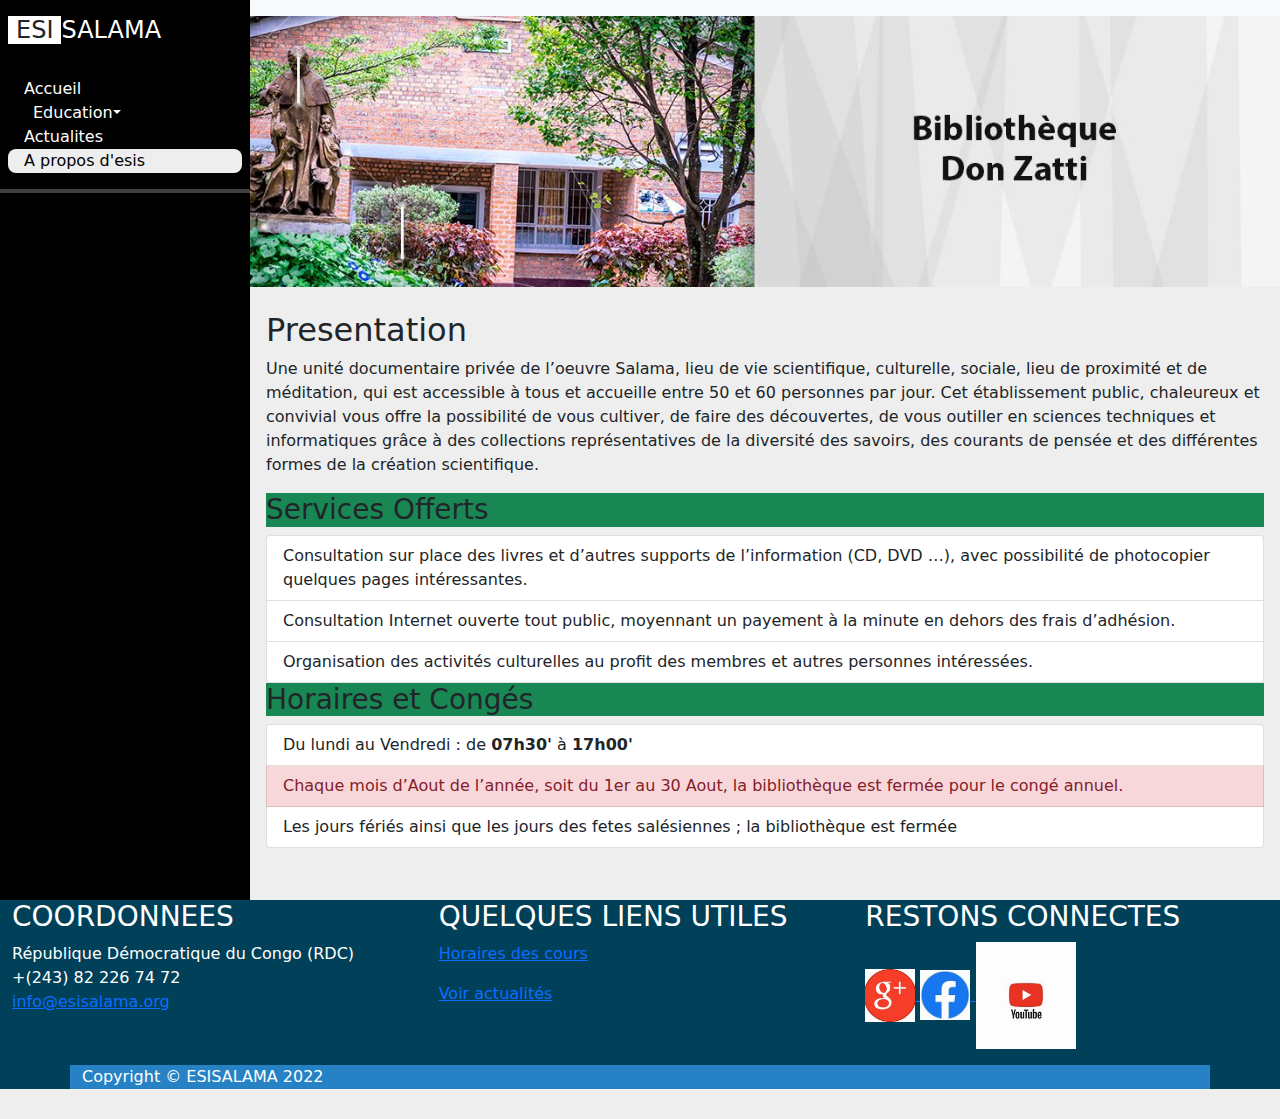
<file: CloneSiteEsis/ibrairies.html>
<!DOCTYPE html>
<html lang="en">
<head>
    <meta charset="UTF-8">
    <meta http-equiv="X-UA-Compatible" content="IE=edge">
    <meta name="viewport" content="width=device-width, initial-scale=1.0">
    <link rel="stylesheet" href="assets/css/bootstrap.min.css">
    <link rel="stylesheet" href="https://cdnjs.cloudflare.com/ajax/libs/font-awesome/6.2.0/css/all.min.css" integrity="sha512-xh6O/CkQoPOWDdYTDqeRdPCVd1SpvCA9XXcUnZS2FmJNp1coAFzvtCN9BmamE+4aHK8yyUHUSCcJHgXloTyT2A==" crossorigin="anonymous" referrerpolicy="no-referrer" />
    <link href="https://cdn.jsdelivr.net/npm/bootstrap@5.0.2/dist/css/bootstrap.min.css" rel="stylesheet" integrity="sha384-EVSTQN3/azprG1Anm3QDgpJLIm9Nao0Yz1ztcQTwFspd3yD65VohhpuuCOmLASjC" crossorigin="anonymous">
    <link rel="stylesheet" href="assets/css/style.css">
    <title>Bibliotheque</title>
</head>
<body>
    <body>
        <div class="main-container d-flex">
            <div class="sidebar " id="side_nav">
                <div class="header-box px-2 pt-3 pb-4 d-flex justify-content-betwen">
                    <h1 class="fs-4"><span class="bg-white text-dark rounder shadow px-2 ">ESI</span><span class="text-white">SALAMA</span></h1>
                    <bouton class="btn d-md-none d-block close-btn px-1 py-0 text-white"><i class="fa-solid fa-bars-staggered"></i></bouton>
                </div>
                <ul class="list-unstyled px-2">
                    <li class=""><a href="index.html" class="text-decoration-none"><i class="fa-sharp fa-solid fa-house py-4 pe-3"></i>Accueil</a></li>
                    <li class="dropdown"><a href="#" class="text-decoration-none dropdown-toggle dropdown-toggle-split  "id="navbarDropdown" role="button" data-bs-toggle="dropdown" aria-expanded="false" ><i class="fa-solid fa-graduation-cap py-4 pe-3"></i>Education</a>
                        <ul class="dropdown-menu me-4 bg-dark" aria-labelledby="navbarDropdown">
                            <li><a class="dropdown-item" href="#">Horaire de cours</a></li>
                            <li><a class="dropdown-item" href="excelence.html">Centre d'excelence</a></li>
                            <li><hr class="dropdown-divider"></li>
                            <li><a class="dropdown-item" href="ibrairies.html">Bibliotheque</a></li>
                            <li><a class="dropdown-item" href="#">Horaire publication de resultats</a></li>
                            <li><a class="dropdown-item" href="#">Recours</a></li>
                            <li><hr class="dropdown-divider"></li>
                            <li><a class="dropdown-item" href="#">E-learning</a></li>
                            <li><a class="dropdown-item" href="#">Suivie TFC</a></li>
                            
                          </ul>
                    </li>
                    <li class=""><a href="actualite.html" class="text-decoration-none"><i class="fa-solid fa-rectangle-ad py-4 pe-3"></i>Actualites</a></li>
                    <li class="active"><a href="apropsesis.html" class="text-decoration-none"><i class="fa-solid fa-address-card py-4 pe-3"></i>A propos d'esis</a></li>
                </ul>
                <hr class="hr-color">
            </div>
            <div class="content">
                <nav class="navbar navbar-expand-lg navbar-light bg-light">
                    <div class="container-fluid">
                        <div class="d-flex justify-content-betwen d-md-none d-block">
                            <a class="navbar-brand fs-4" href="#"><span class="bg-white text-dark rounder shadow px-2 ">ESI</span><span class="text-dark">SALAMA</span></a>
                            <button class="btn px-1 py-0 open-btn"><i class="fa-sharp fa-solid fa-bars-staggered"></i></button>
                        </div> 
                      <button class="navbar-toggler" type="button" data-bs-toggle="collapse" data-bs-target="#navbarSupportedContent" aria-controls="navbarSupportedContent" aria-expanded="false" aria-label="Toggle navigation">
                        <span class="navbar-toggler-icon "></span>
    
                      </button>
                      <div class="collapse navbar-collapse justify-content-end" id="navbarSupportedContent">
                        <ul class="navbar-nav me-auto mb-2 mb-lg-0">
                          
                          
                        </ul>
                        
                      </div>
                    </div>
                  </nav>  
                  <img src="assets/img/banner_biblio.jpg" class="img-fluid" alt="...">
                  <div class="dashboard-content px-3 pt-4">
                    <h2>Presentation</h2>
                    <p> Une unité documentaire privée de l’oeuvre Salama, lieu de vie scientifique, culturelle, sociale, lieu de proximité et de méditation, qui est accessible à tous et accueille entre 50 et 60 personnes par jour. Cet établissement public, chaleureux et convivial vous offre la possibilité de vous cultiver, de faire des découvertes, de vous outiller en sciences techniques et informatiques grâce à des collections représentatives de la diversité des savoirs, des courants de pensée et des différentes formes de la création scientifique. </p> <h3 class="bg-success well-sm">Services Offerts</h3> <ul class="list-group"> <li class="list-group-item">Consultation sur place des livres et d’autres supports de l’information (CD, DVD …), avec possibilité de photocopier quelques pages intéressantes.</li> <li class="list-group-item">Consultation Internet ouverte tout public, moyennant un payement à la minute en dehors des frais d’adhésion.</li> <li class="list-group-item">Organisation des activités culturelles au profit des membres et autres personnes intéressées.</li> </ul><h3 class="bg-success well-sm">Horaires et Congés</h3> <ul class="list-group"> <li class="list-group-item">Du lundi au Vendredi : de <strong>07h30'</strong> à <strong>17h00'</strong></li> <li class="list-group-item list-group-item-danger">Chaque mois d’Aout de l’année, soit du 1er au 30 Aout, la bibliothèque est fermée pour le congé annuel.</li> <li class="list-group-item">Les jours fériés ainsi que les jours des fetes salésiennes ; la bibliothèque est fermée</li> </ul>
                  </div>
                  
                        
                        
                          
                          </div>
                      </div>
                  </section>
                  
                 
                     
                  </div>
    
            </div>
        </div>
        
        <script src="https://cdn.jsdelivr.net/npm/bootstrap@5.0.2/dist/js/bootstrap.bundle.min.js" integrity="sha384-MrcW6ZMFYlzcLA8Nl+NtUVF0sA7MsXsP1UyJoMp4YLEuNSfAP+JcXn/tWtIaxVXM" crossorigin="anonymous"></script>
        <script src="https://ajax.googleapis.com/ajax/libs/jquery/3.6.1/jquery.min.js"></script>
        
        <script>
            $(".sidebar ul li").on('click',function(){
                $(".sidebar ul li.active").removeClass('active');
                $(this).addClass('.active'); 
               
            })
                $('.open-btn').on('click',function(){
                    $('.sidebar').addClass('active')
                });
                $('.close-btn').on('click',function(){
                    $('.sidebar').removeClass('active')
    
                });
        </script>
        <footer> <div class="container-fluid"> <div class="row" id="bloc-info-plus"> <div class="col-xs-12 col-md-4"> <h3 class="titre-pied">COORDONNEES</h3> <p> République Démocratique du Congo (RDC)<br /> <span class="glyphicon glyphicon-earphone"></span> +(243) 82 226 74 72<br /> <a href="mailto:info@esisalama.org"> <span class="glyphicon glyphicon-envelope"></span> info@esisalama.org </a> </p> </div> <div class="col-xs-12 col-md-4"> <h3 class="titre-pied">QUELQUES LIENS UTILES</h3> <p><a href="index.php?module=horaire" >Horaires des cours</a></p> <!--<p><a href="index.php?module=calendrier" >Calendrier académique</a></p>--> <p><a href="actualite.html" >Voir actualités</a></p> </div> <div class="col-xs-12 col-md-4"> <h3 class="titre-pied">RESTONS CONNECTES</h3> <p> <a href="https://www.google.com" target="_blank"> <img src="assets/img/11.jfif" width="50px" alt="logo GooglePlus" /> </a> <a href="https://www.facebook.com/EsisOfficiel" target="_blank"> <img src="assets/img/th.jfif" width="50px" alt="logo Facebook" /> </a> <a href="https://www.youtube.com/channel/UCtDV8isvHNC0fli1FjYB-Xw" target="_blank"> <img src="assets/img/12.jfif" width="100px" alt="logo Youtube" /> </a> </p> </div> </div> </div> <div class="container" id="bloc-copyright"> <div class="row"> <div class="col-xs-12"> Copyright &copy; ESISALAMA 2022 </div> </div> </div> </footer>
     <style >
         footer{
            background-color: #004058;
            color: white;
            margin-bottom: 30px;
         }
         div#bloc-copyright div{
            background-color: #2682C4;
            
                    }

     </style>
</body>
</html>
</file>
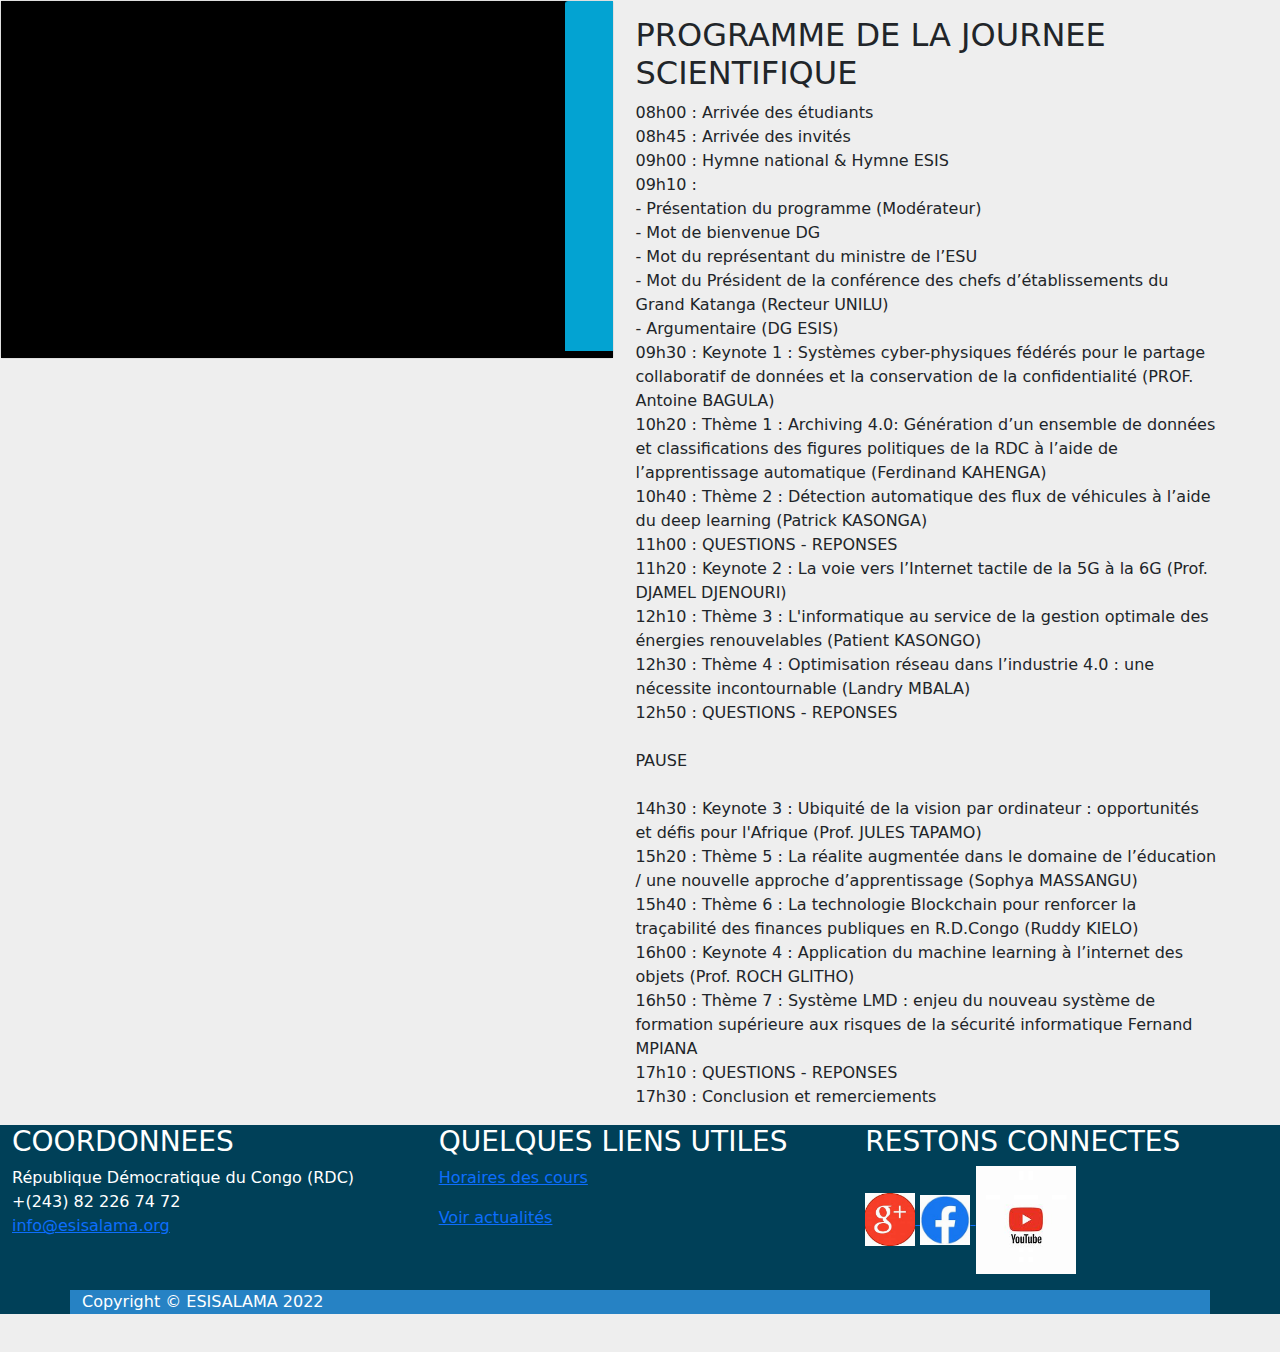
<file: CloneSiteEsis/Lire plus.html>
<!DOCTYPE html>
<html lang="en">
<head>
    <meta charset="UTF-8">
    <meta http-equiv="X-UA-Compatible" content="IE=edge">
    <meta name="viewport" content="width=device-width, initial-scale=1.0">
    <link rel="stylesheet" href="assets/css/bootstrap.min.css">
    <link rel="stylesheet" href="https://cdnjs.cloudflare.com/ajax/libs/font-awesome/6.2.0/css/all.min.css" integrity="sha512-xh6O/CkQoPOWDdYTDqeRdPCVd1SpvCA9XXcUnZS2FmJNp1coAFzvtCN9BmamE+4aHK8yyUHUSCcJHgXloTyT2A==" crossorigin="anonymous" referrerpolicy="no-referrer" />
    <link href="https://cdn.jsdelivr.net/npm/bootstrap@5.0.2/dist/css/bootstrap.min.css" rel="stylesheet" integrity="sha384-EVSTQN3/azprG1Anm3QDgpJLIm9Nao0Yz1ztcQTwFspd3yD65VohhpuuCOmLASjC" crossorigin="anonymous">
    <link rel="stylesheet" href="assets/css/style.css">
    <title>Actualites</title>

</head>
<body>
    <main style=" margin-bottom: 38px;">
        <div id="content">
                <div class="card mb-3" style="width: 48%; ">
                    <fieldset style="background-color: black;">
<center>
    <marquee>
        <img src="assets/img/img-25082022-141338.png" class="card-img-top" alt="..." ></marquee>
</center>
</fieldset>
                    </div>
                    <div class="card-body">
                      <h2 class="card-title" >PROGRAMME DE LA JOURNEE SCIENTIFIQUE</h2>
                      <p class="card-text">
                          08h00 : Arrivée des étudiants<br>
08h45 : Arrivée des invités<br>
09h00 : Hymne national & Hymne ESIS<br>
09h10 :<br>
- Présentation du programme (Modérateur)<br>
- Mot de bienvenue DG<br>
- Mot du représentant du ministre de l’ESU<br>
- Mot du Président de la conférence des chefs d’établissements du Grand Katanga (Recteur UNILU)<br>
- Argumentaire (DG ESIS)<br>
09h30 : Keynote 1 : Systèmes cyber-physiques fédérés pour le partage collaboratif de données et la conservation de la confidentialité (PROF. Antoine BAGULA)<br>
10h20 : Thème 1 : Archiving 4.0: Génération d’un ensemble de données et classifications des figures politiques de la RDC à l’aide de l’apprentissage automatique (Ferdinand KAHENGA)<br>
10h40 : Thème 2 : Détection automatique des flux de véhicules à l’aide du deep learning (Patrick KASONGA)<br>
11h00 : QUESTIONS - REPONSES<br>
11h20 : Keynote 2 : La voie vers l’Internet tactile de la 5G à la 6G (Prof. DJAMEL DJENOURI)<br>
12h10 : Thème 3 : L'informatique au service de la gestion optimale des énergies renouvelables (Patient KASONGO)<br>
12h30 : Thème 4 : Optimisation réseau dans l’industrie 4.0 : une nécessite incontournable (Landry MBALA)<br>
12h50 : QUESTIONS - REPONSES<br>
<br>
PAUSE<br>
<br>
14h30 : Keynote 3 : Ubiquité de la vision par ordinateur : opportunités et défis pour l'Afrique (Prof. JULES TAPAMO)<br>
15h20 : Thème 5 : La réalite augmentée dans le domaine de l’éducation / une nouvelle approche d’apprentissage (Sophya MASSANGU)<br>
15h40 : Thème 6 : La technologie Blockchain pour renforcer la traçabilité des finances publiques en R.D.Congo (Ruddy KIELO)<br>
16h00 : Keynote 4 : Application du machine learning à l’internet des objets (Prof. ROCH GLITHO)<br>
16h50 : Thème 7 : Système LMD : enjeu du nouveau système de formation supérieure aux risques de la sécurité informatique Fernand MPIANA<br>
17h10 : QUESTIONS - REPONSES<br>
17h30 : Conclusion et remerciements<br>

</div> 
</div>
<footer> <div class="container-fluid"> <div class="row" id="bloc-info-plus"> <div class="col-xs-12 col-md-4"> <h3 class="titre-pied">COORDONNEES</h3> <p> République Démocratique du Congo (RDC)<br /> <span class="glyphicon glyphicon-earphone"></span> +(243) 82 226 74 72<br /> <a href="mailto:info@esisalama.org"> <span class="glyphicon glyphicon-envelope"></span> info@esisalama.org </a> </p> </div> <div class="col-xs-12 col-md-4"> <h3 class="titre-pied">QUELQUES LIENS UTILES</h3> <p><a href="index.php?module=horaire" >Horaires des cours</a></p> <!--<p><a href="index.php?module=calendrier" >Calendrier académique</a></p>--> <p><a href="actualite.html" >Voir actualités</a></p> </div> <div class="col-xs-12 col-md-4"> <h3 class="titre-pied">RESTONS CONNECTES</h3> <p> <a href="https://www.google.com" target="_blank"> <img src="assets/img/11.jfif" width="50px" alt="logo GooglePlus" /> </a> <a href="https://www.facebook.com/EsisOfficiel" target="_blank"> <img src="assets/img/th.jfif" width="50px" alt="logo Facebook" /> </a> <a href="https://www.youtube.com/channel/UCtDV8isvHNC0fli1FjYB-Xw" target="_blank"> <img src="assets/img/12.jfif" width="100px" alt="logo Youtube" /> </a> </p> </div> </div> </div> <div class="container" id="bloc-copyright"> <div class="row"> <div class="col-xs-12"> Copyright &copy; ESISALAMA 2022 </div> </div> </div> </footer>
<style>
    div#content div{
        display: inline-block;
        width: 48%;
    }
    div#content div.card-body{
        vertical-align: top;

    }
    div#content div.card-body:hover{
    background-color: green;
    box-shadow: 2px 3px 4px 5px ;}

    footer{
            background-color: #004058;
            color: white;
            margin-bottom: 30px;
         }
         div#bloc-copyright div{
            background-color: #2682C4;
            
                    }
</style>


     
</body>
</html>
</file>
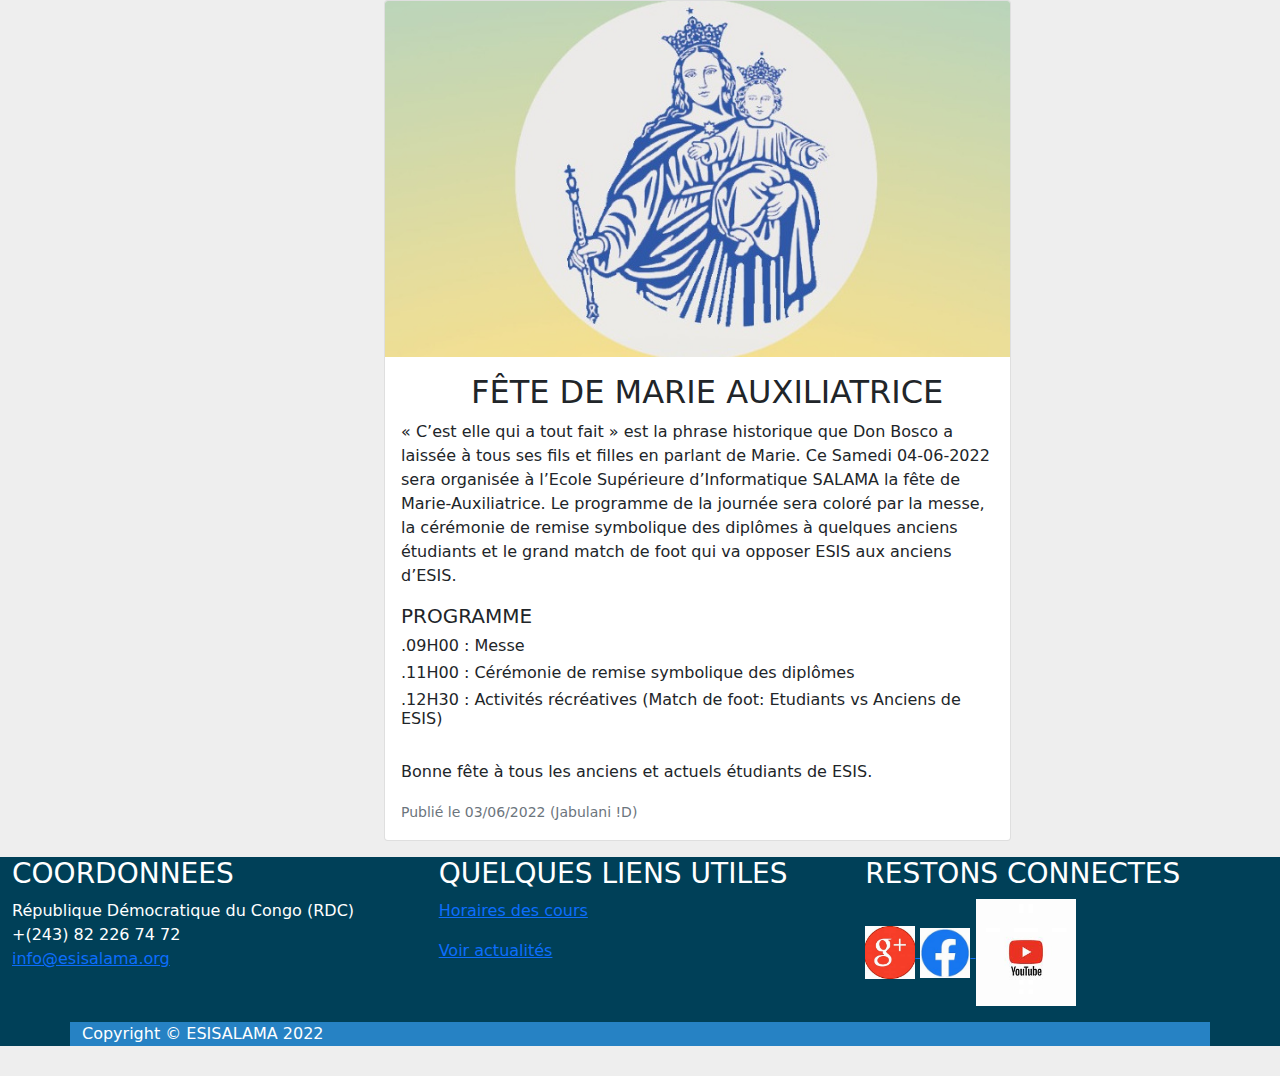
<file: CloneSiteEsis/Lire plus3.html>
<!DOCTYPE html>
<html lang="en">
<head>
    <meta charset="UTF-8">
    <meta http-equiv="X-UA-Compatible" content="IE=edge">
    <meta name="viewport" content="width=device-width, initial-scale=1.0">
    <link rel="stylesheet" href="assets/css/bootstrap.min.css">
    <link rel="stylesheet" href="https://cdnjs.cloudflare.com/ajax/libs/font-awesome/6.2.0/css/all.min.css" integrity="sha512-xh6O/CkQoPOWDdYTDqeRdPCVd1SpvCA9XXcUnZS2FmJNp1coAFzvtCN9BmamE+4aHK8yyUHUSCcJHgXloTyT2A==" crossorigin="anonymous" referrerpolicy="no-referrer" />
    <link href="https://cdn.jsdelivr.net/npm/bootstrap@5.0.2/dist/css/bootstrap.min.css" rel="stylesheet" integrity="sha384-EVSTQN3/azprG1Anm3QDgpJLIm9Nao0Yz1ztcQTwFspd3yD65VohhpuuCOmLASjC" crossorigin="anonymous">
    <link rel="stylesheet" href="assets/css/style.css">
    <title>Actualites</title>

</head>
<body>
    <main style="padding-left:30%;">
        <div class="card mb-3" style="width: 70%; ">
                    <img src="assets/img/img-03062022-143540.jpeg" class="card-img-top" alt="..." >
                    <div class="card-body">
                      <h2 class="card-title" style="margin-left: 70px;">FÊTE DE MARIE AUXILIATRICE</h2>
                      <p class="card-text">« C’est elle qui a tout fait » est la phrase historique que Don Bosco a laissée à tous ses fils et filles en parlant de Marie.

Ce Samedi 04-06-2022 sera organisée à l’Ecole Supérieure d’Informatique SALAMA la fête de Marie-Auxiliatrice.
Le programme de la journée sera coloré par la messe, la cérémonie de remise symbolique des diplômes à quelques anciens étudiants et le grand match de foot qui va opposer ESIS aux anciens d’ESIS.
<br>
<h5>PROGRAMME</h5>
<h6>.09H00 : Messe</h6>
<h6>.11H00 : Cérémonie de remise symbolique des diplômes</h6>
<h6>.12H30 : Activités récréatives (Match de foot: Etudiants vs Anciens de ESIS)</h6>
<br>

Bonne fête à tous les anciens et actuels étudiants de ESIS.
</p>
                      <p class="card-text"><small class="text-muted">Publié le 03/06/2022 (Jabulani !D)</small></p>
                    </div>
                  </div>
              </main>
                  <footer> <div class="container-fluid"> <div class="row" id="bloc-info-plus"> <div class="col-xs-12 col-md-4"> <h3 class="titre-pied">COORDONNEES</h3> <p> République Démocratique du Congo (RDC)<br /> <span class="glyphicon glyphicon-earphone"></span> +(243) 82 226 74 72<br /> <a href="mailto:info@esisalama.org"> <span class="glyphicon glyphicon-envelope"></span> info@esisalama.org </a> </p> </div> <div class="col-xs-12 col-md-4"> <h3 class="titre-pied">QUELQUES LIENS UTILES</h3> <p><a href="index.php?module=horaire" >Horaires des cours</a></p> <!--<p><a href="index.php?module=calendrier" >Calendrier académique</a></p>--> <p><a href="actualite.html" >Voir actualités</a></p> </div> <div class="col-xs-12 col-md-4"> <h3 class="titre-pied">RESTONS CONNECTES</h3> <p> <a href="https://www.google.com" target="_blank"> <img src="assets/img/11.jfif" width="50px" alt="logo GooglePlus" /> </a> <a href="https://www.facebook.com/EsisOfficiel" target="_blank"> <img src="assets/img/th.jfif" width="50px" alt="logo Facebook" /> </a> <a href="https://www.youtube.com/channel/UCtDV8isvHNC0fli1FjYB-Xw" target="_blank"> <img src="assets/img/12.jfif" width="100px" alt="logo Youtube" /> </a> </p> </div> </div> </div> <div class="container" id="bloc-copyright"> <div class="row"> <div class="col-xs-12"> Copyright &copy; ESISALAMA 2022 </div> </div> </div> </footer>
     <style >
         footer{
            background-color: #004058;
            color: white;
            margin-bottom: 30px;
         }
         div#bloc-copyright div{
            background-color: #2682C4;
            
                    }

     </style>
</file>
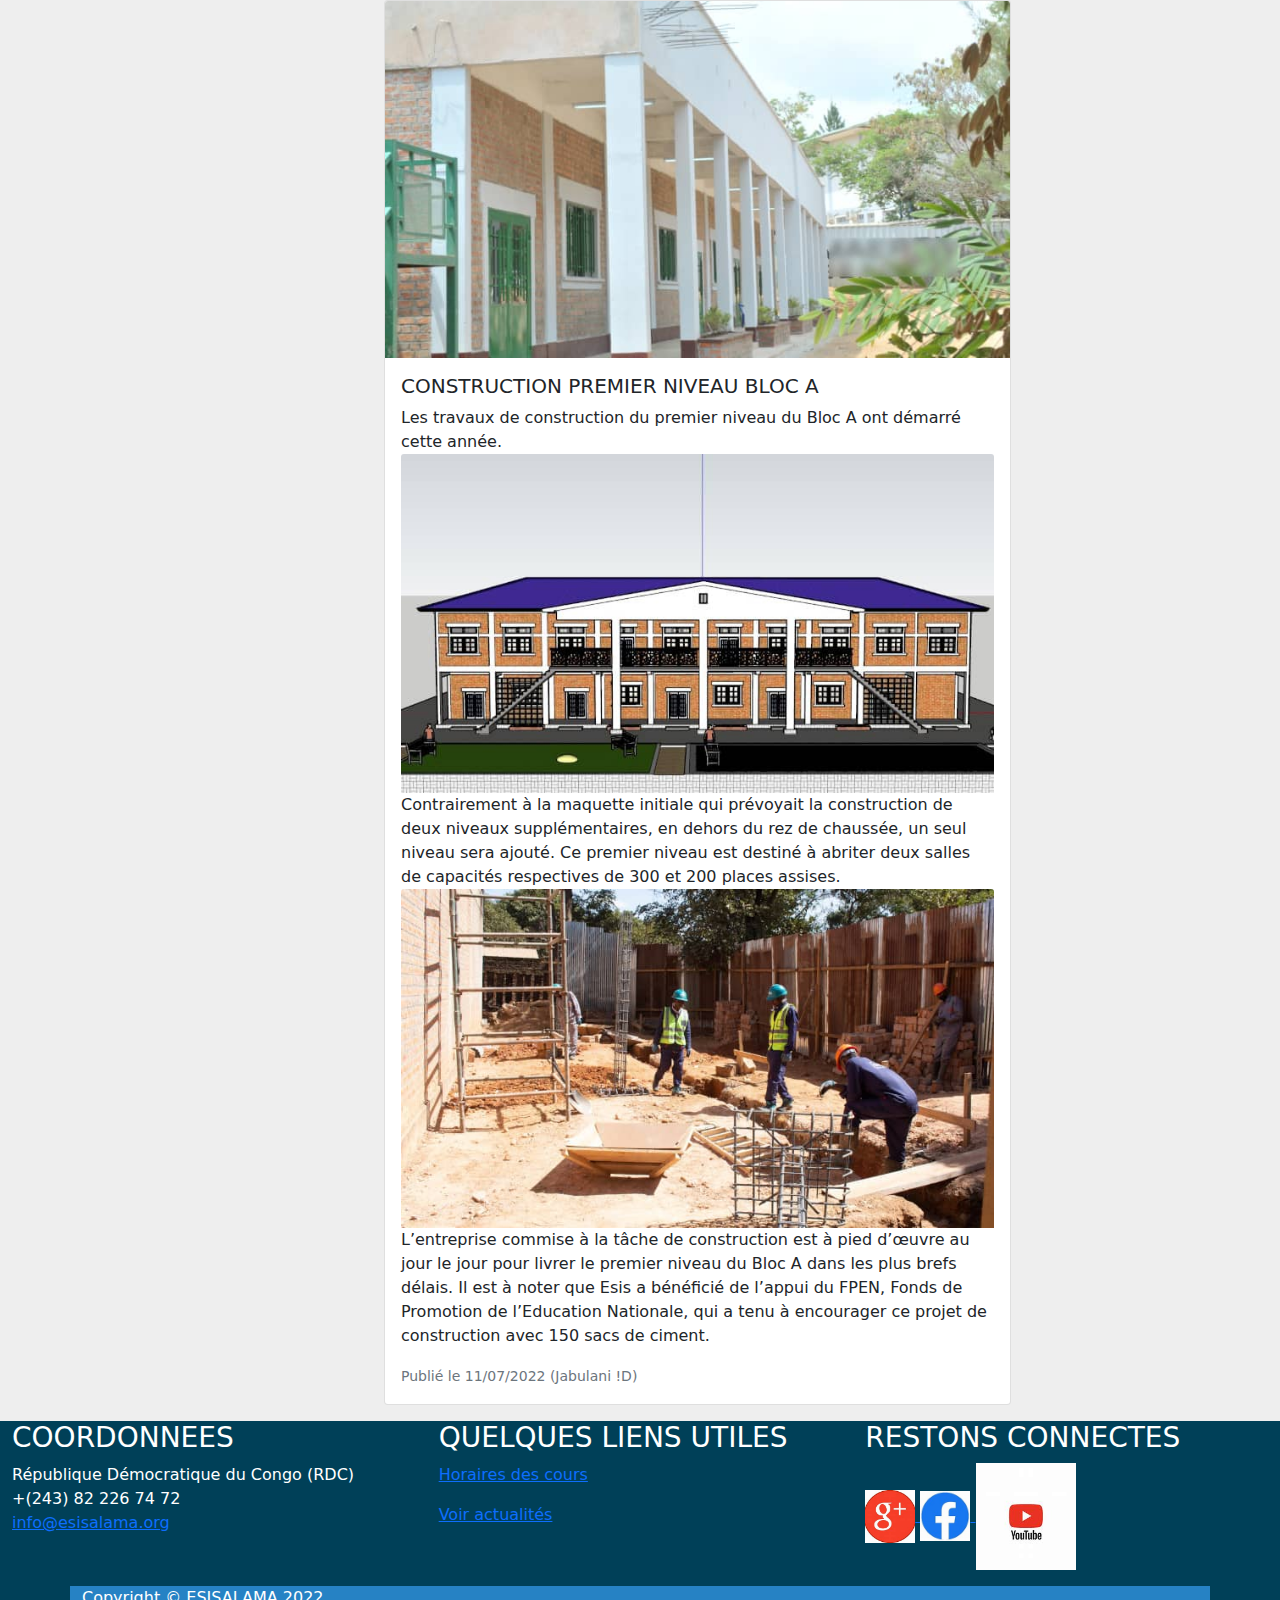
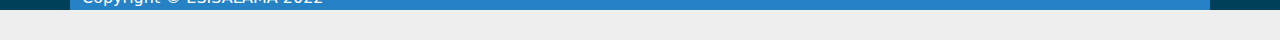
<file: CloneSiteEsis/Lire plus4.html>
<!DOCTYPE html>
<html lang="en">
<head>
    <meta charset="UTF-8">
    <meta http-equiv="X-UA-Compatible" content="IE=edge">
    <meta name="viewport" content="width=device-width, initial-scale=1.0">
    <link rel="stylesheet" href="assets/css/bootstrap.min.css">
    <link rel="stylesheet" href="https://cdnjs.cloudflare.com/ajax/libs/font-awesome/6.2.0/css/all.min.css" integrity="sha512-xh6O/CkQoPOWDdYTDqeRdPCVd1SpvCA9XXcUnZS2FmJNp1coAFzvtCN9BmamE+4aHK8yyUHUSCcJHgXloTyT2A==" crossorigin="anonymous" referrerpolicy="no-referrer" />
    <link href="https://cdn.jsdelivr.net/npm/bootstrap@5.0.2/dist/css/bootstrap.min.css" rel="stylesheet" integrity="sha384-EVSTQN3/azprG1Anm3QDgpJLIm9Nao0Yz1ztcQTwFspd3yD65VohhpuuCOmLASjC" crossorigin="anonymous">
    <link rel="stylesheet" href="assets/css/style.css">
    <title>Actualites</title>

</head>
<body>
    <main style="padding-left:30%;">
        <div class="card mb-3" style="width: 70%; ">
                    <img src="assets/img/img-11072022-072850.jpg" class="card-img-top" alt="..." >
                    <div class="card-body">
                      <h5 class="card-title">CONSTRUCTION PREMIER NIVEAU BLOC A</h5>
                      <p class="card-text">Les travaux de construction du premier niveau du Bloc A ont démarré cette année.
                        <img src="assets/img/6.jpg" class="card-img-top" alt="...">
                        Contrairement à la maquette initiale qui prévoyait la construction de deux niveaux supplémentaires, en dehors du rez de chaussée, un seul niveau sera ajouté. Ce premier niveau est destiné à abriter deux salles de capacités respectives de 300 et 200 places assises.
                        <img src="assets/img/5.jpg" class="card-img-top" alt="...">
                        L’entreprise commise à la tâche de construction est à pied d’œuvre au jour le jour pour livrer le premier niveau du Bloc A dans les plus brefs délais.

Il est à noter que Esis a bénéficié de l’appui du FPEN, Fonds de Promotion de l’Education Nationale, qui a tenu à encourager ce projet de construction avec 150 sacs de ciment.
 </p>
                      <p class="card-text"><small class="text-muted">Publié le 11/07/2022 (Jabulani !D)</small></p>
                    </div>
                  </div>
              </main>

            <footer> <div class="container-fluid"> <div class="row" id="bloc-info-plus"> <div class="col-xs-12 col-md-4"> <h3 class="titre-pied">COORDONNEES</h3> <p> République Démocratique du Congo (RDC)<br /> <span class="glyphicon glyphicon-earphone"></span> +(243) 82 226 74 72<br /> <a href="mailto:info@esisalama.org"> <span class="glyphicon glyphicon-envelope"></span> info@esisalama.org </a> </p> </div> <div class="col-xs-12 col-md-4"> <h3 class="titre-pied">QUELQUES LIENS UTILES</h3> <p><a href="index.php?module=horaire" >Horaires des cours</a></p> <!--<p><a href="index.php?module=calendrier" >Calendrier académique</a></p>--> <p><a href="actualite.html" >Voir actualités</a></p> </div> <div class="col-xs-12 col-md-4"> <h3 class="titre-pied">RESTONS CONNECTES</h3> <p> <a href="https://www.google.com" target="_blank"> <img src="assets/img/11.jfif" width="50px" alt="logo GooglePlus" /> </a> <a href="https://www.facebook.com/EsisOfficiel" target="_blank"> <img src="assets/img/th.jfif" width="50px" alt="logo Facebook" /> </a> <a href="https://www.youtube.com/channel/UCtDV8isvHNC0fli1FjYB-Xw" target="_blank"> <img src="assets/img/12.jfif" width="100px" alt="logo Youtube" /> </a> </p> </div> </div> </div> <div class="container" id="bloc-copyright"> <div class="row"> <div class="col-xs-12"> Copyright &copy; ESISALAMA 2022 </div> </div> </div> </footer>
     <style >
         footer{
            background-color: #004058;
            color: white;
            margin-bottom: 30px;
         }
         div#bloc-copyright div{
            background-color: #2682C4;
            
                    }

     </style>
</file>
<file: style.css>
header{
	background-color: #fff;

}
header h1.p1{
	color: blue;
	padding-left: 450px;
}

/*p.p1{

	color: #fff; 
	background-color:#000;
}*/
body{
	background-color:#484139;
}
/*h2{

	font-size: 40px;
	padding-left: 400px;
}*/
div#content{
	background-color: black;
}

div#content div{
	display: inline-block;
	width: 25%;
	color:#fff;

	
}

div#content div.ringhtbox{
	
	

}
div#content div.leftbox{
	
	vertical-align: top;
}
div#content div.ringhtbox h2,p.bv{
	background-color: #yellow;
}

 
nav.menu-nav ul li.bt{
	display: inline-block;
	list-style-type: none;
}
nav.menu-nav ul li.bt a{
	color:black;
	font-size: 25px;
	text-decoration: none;
	background-color: red;
	padding: 10px;
}
nav.menu-nav ul li.bt:hover a{
	color:#fff;
	background-color: black;
	transition: 0.5s all;
}
</file>
<file: CloneSiteEsis/assets/css/style.css>
body{
    background: #eee;
}
#side_nav{
    background: #000;
    min-width: 250px;
    max-width: 250px; 
    transition: all 0.3s;
   
}
.content{
    min-height: 100vh;
    width: 100%;
}
.hr-color{
    color: #fff;
    padding-top: 4px;
    margin-top: 10px;
}
.sidebar li.active{ 
    background: #eee;
    border-radius: 8px;
}
.sidebar li.active a, .sidebar li.active a:hover{
    color: #000;
}
.sidebar li a{
    color: #fff;
    
}
@media(max-width:767px){
    #side_nav{
        margin-left: -250px;
        position: fixed;
        min-height: 100vh;
        z-index: 1; 
    }
    #side_nav.active{
        margin-left: 0;
    }
 
}
</file>
